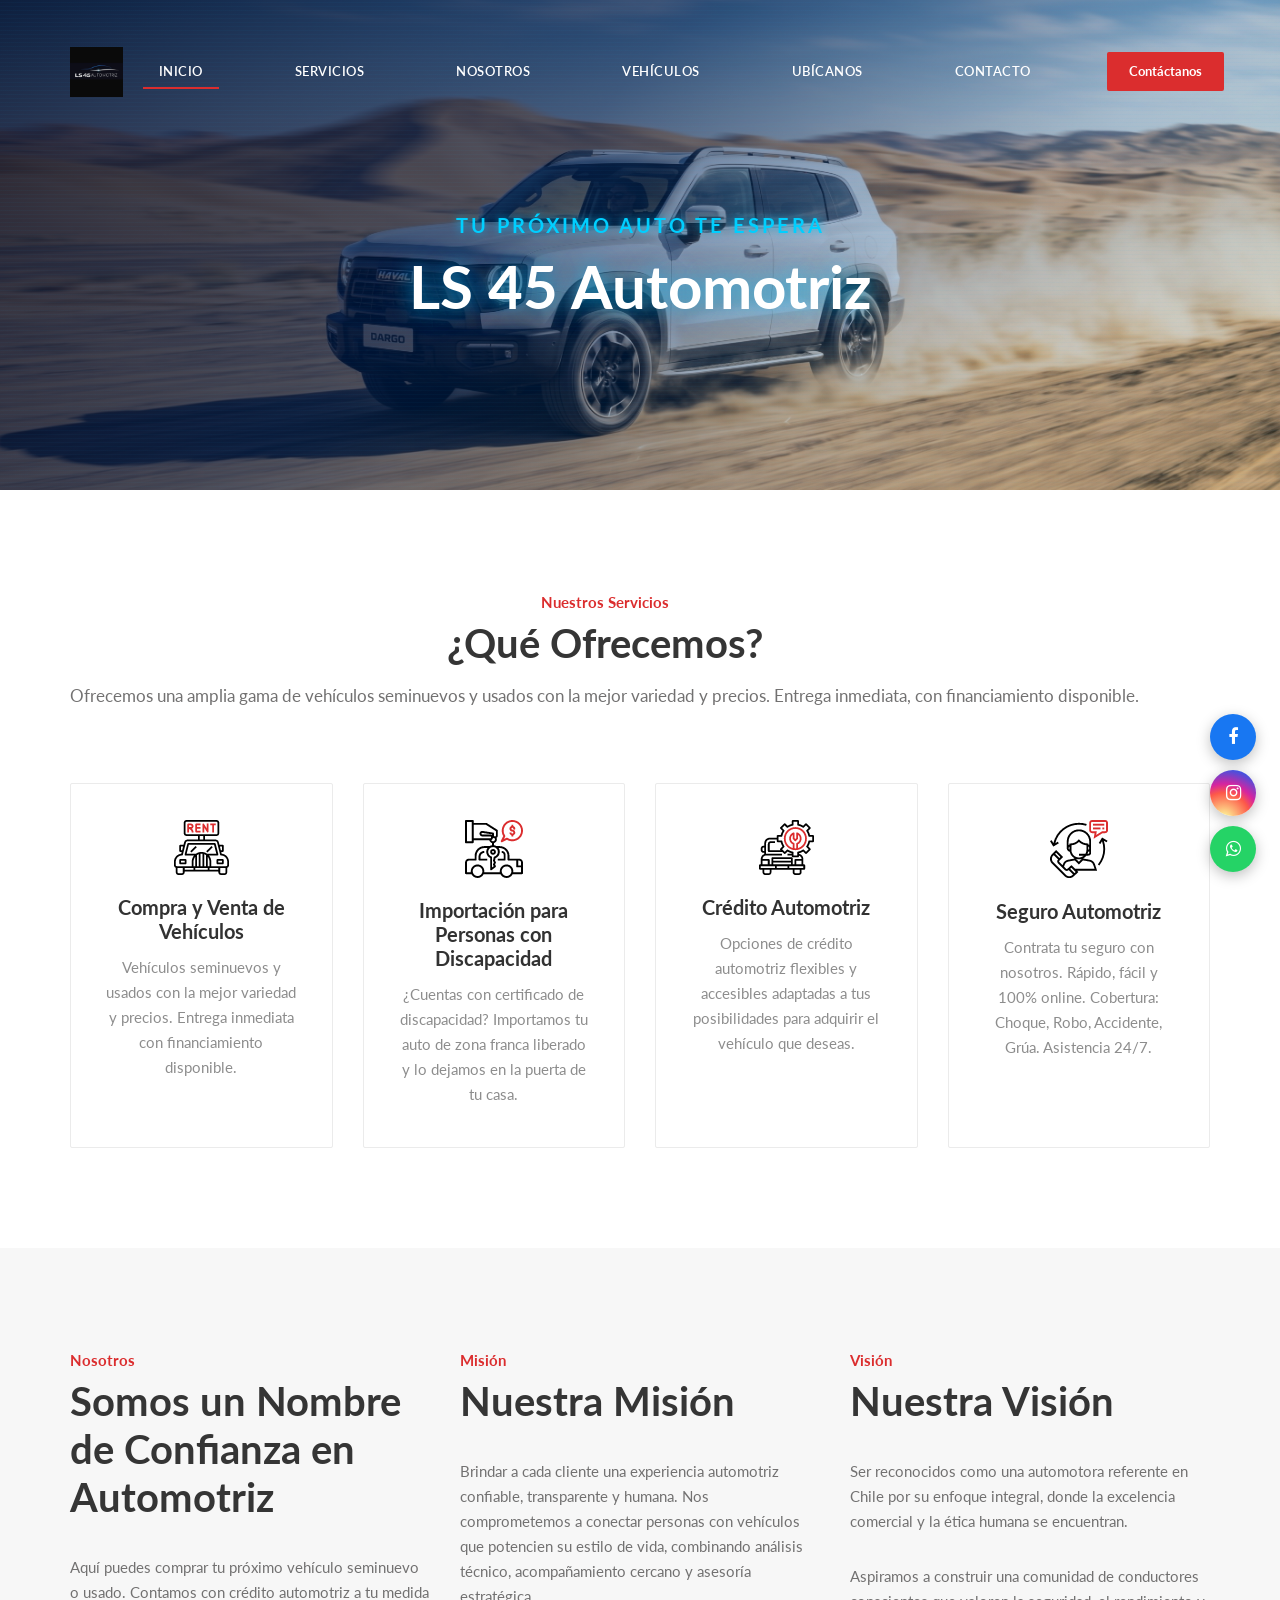
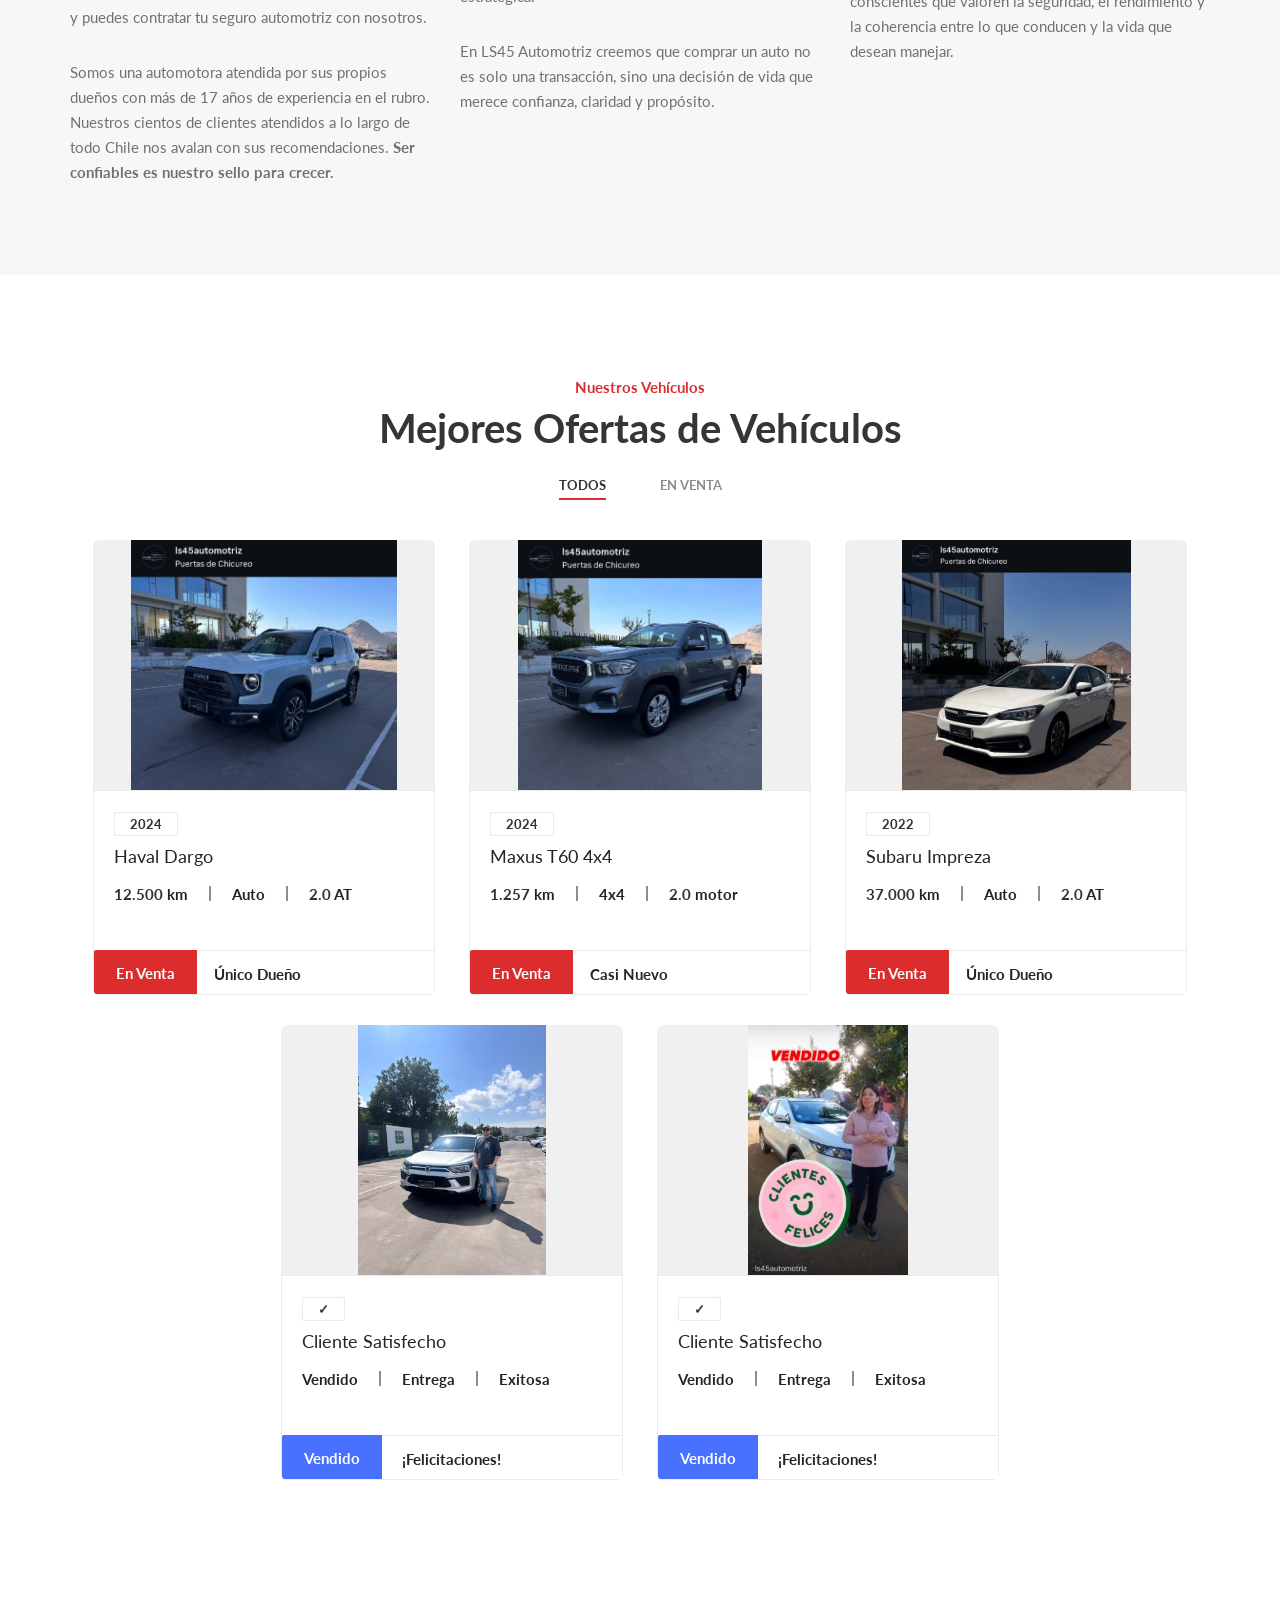
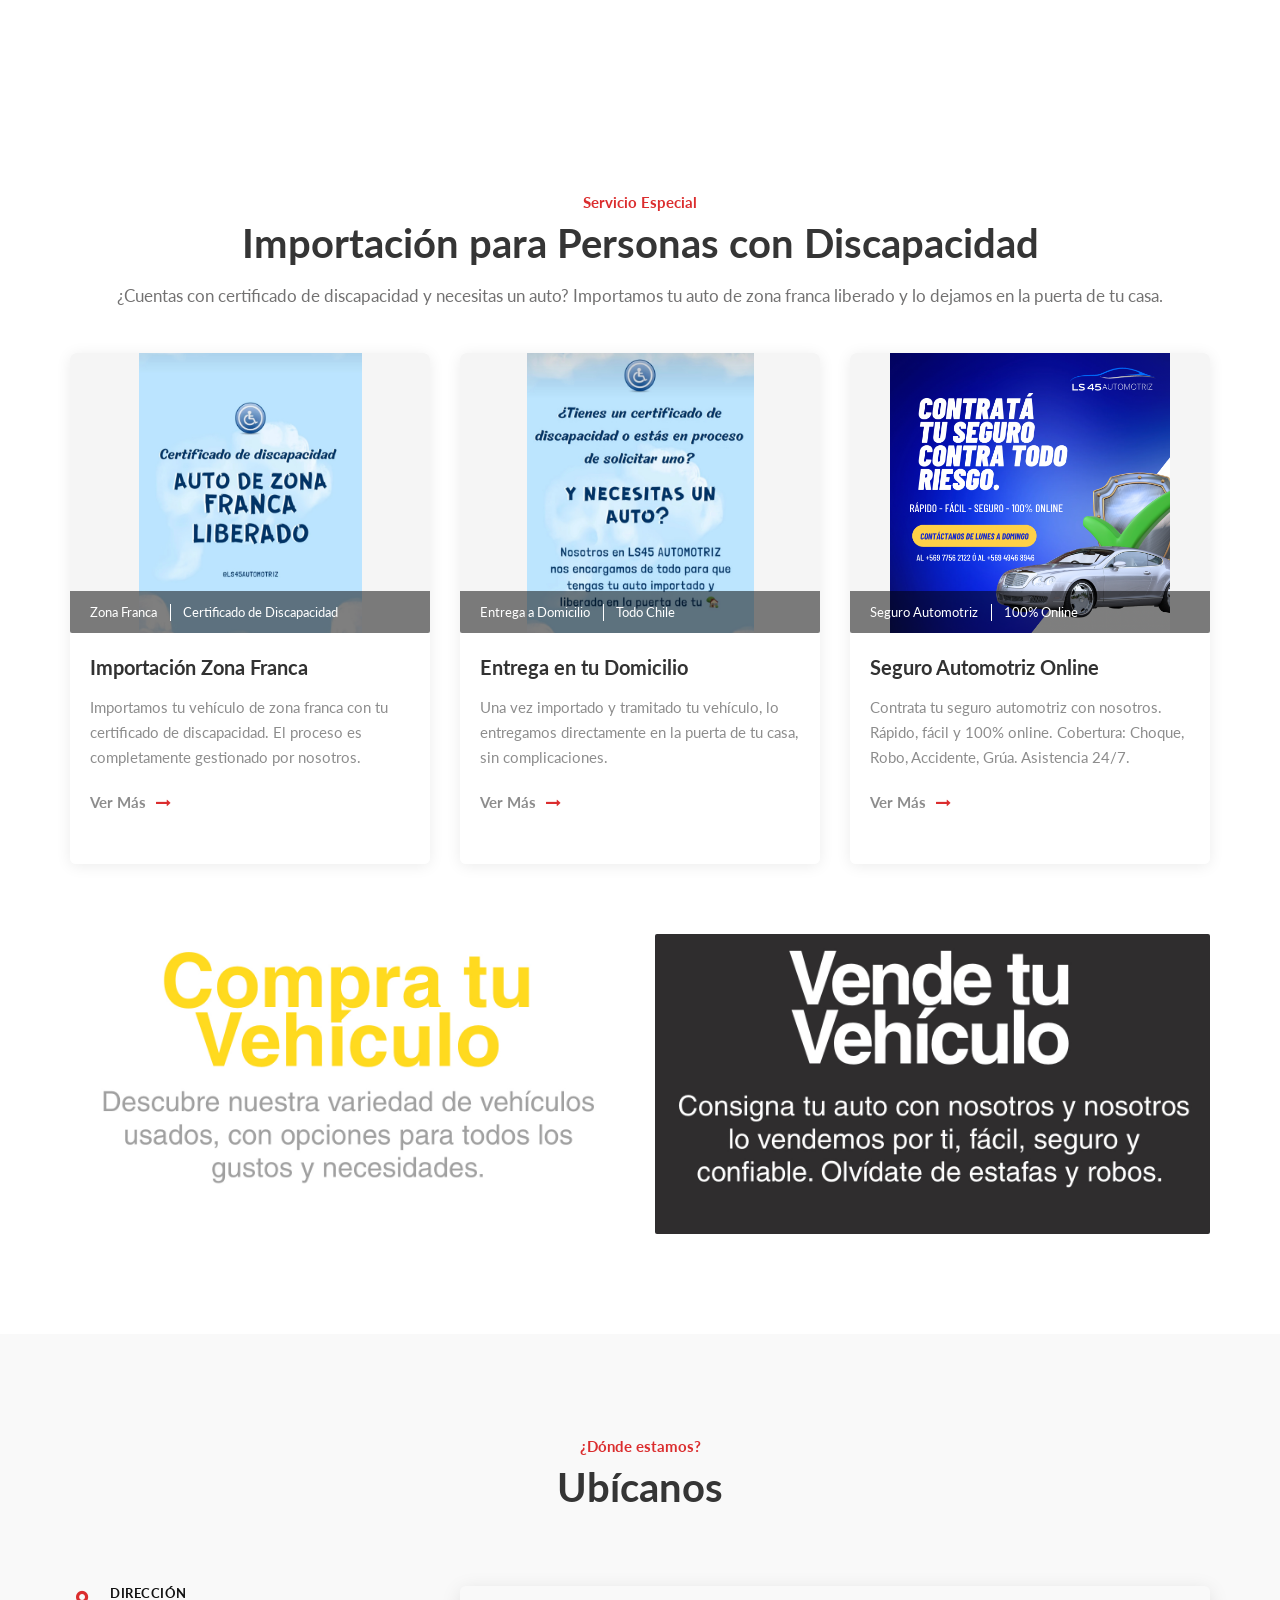
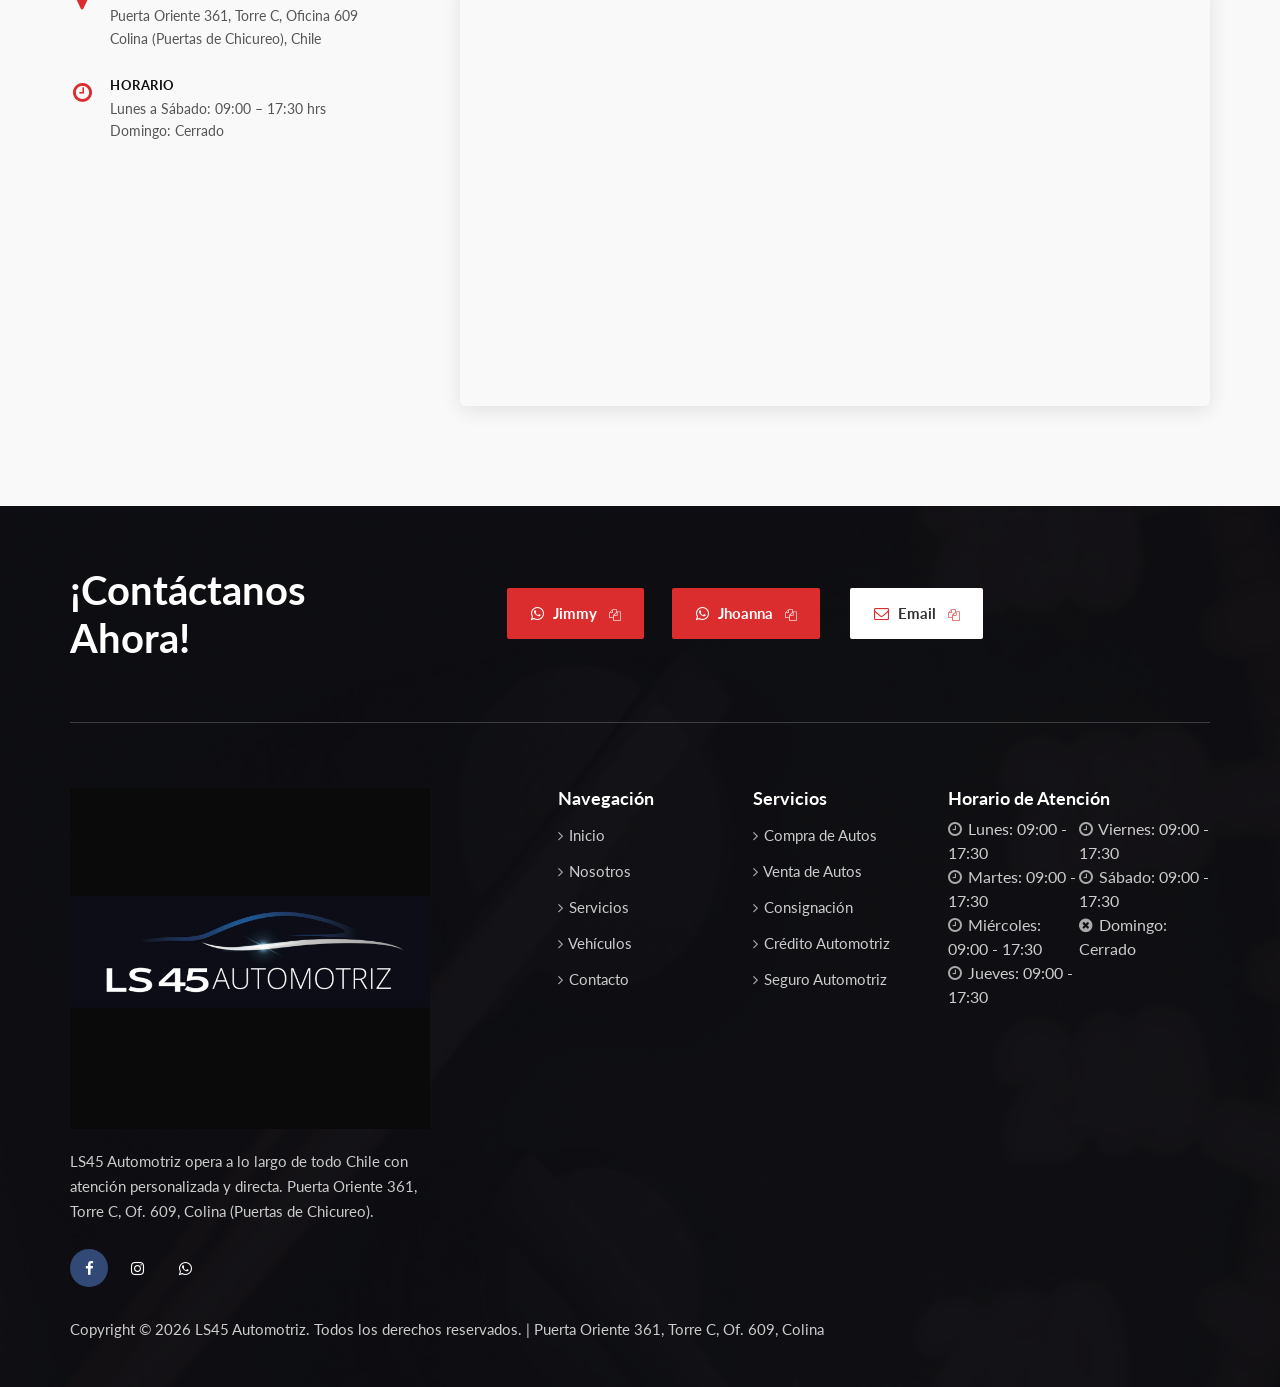
<file: index.html>
<!DOCTYPE html>
<html lang="es">

<head>
    <meta charset="UTF-8">
    <meta name="description" content="LS45 Automotriz - Compra y venta de vehículos seminuevos y usados en Chile">
    <meta name="keywords" content="automotriz, autos, vehículos, seminuevos, usados, Chile, crédito automotriz">
    <meta name="viewport" content="width=device-width, initial-scale=1.0">
    <meta http-equiv="X-UA-Compatible" content="ie=edge">
    <title>LS45 Automotriz</title>

    <!-- Google Font -->
    <link href="https://fonts.googleapis.com/css2?family=Lato:wght@300;400;700;900&display=swap" rel="stylesheet">

    <!-- Css Styles -->
    <link rel="stylesheet" href="css/bootstrap.min.css" type="text/css">
    <link rel="stylesheet" href="css/font-awesome.min.css" type="text/css">
    <link rel="stylesheet" href="css/elegant-icons.css" type="text/css">
    <link rel="stylesheet" href="css/nice-select.css" type="text/css">
    <link rel="stylesheet" href="css/magnific-popup.css" type="text/css">
    <link rel="stylesheet" href="css/jquery-ui.min.css" type="text/css">
    <link rel="stylesheet" href="css/owl.carousel.min.css" type="text/css">
    <link rel="stylesheet" href="css/slicknav.min.css" type="text/css">
    <link rel="stylesheet" href="css/style.css" type="text/css">
    <link rel="stylesheet" href="css/ls45-custom.css" type="text/css">

</head>

<body>
    <!-- Page Preloder -->
    <div id="preloder">
        <div class="loader"></div>
    </div>

    <!-- Offcanvas Menu Begin -->
    <div class="offcanvas-menu-overlay"></div>
    <div class="offcanvas-menu-wrapper">
        <div class="offcanvas__widget">
            <a href="https://wa.me/56977562122"><i class="fa fa-whatsapp"></i></a>
            <a href="mailto:ls45automotriz@gmail.com"><i class="fa fa-envelope-o"></i></a>
        </div>
        <div class="offcanvas__logo">
            <a href="./index.html"><img src="img/logo-empresa.png" alt="LS45 Automotriz"></a>
        </div>
        <div id="mobile-menu-wrap"></div>
        <ul class="offcanvas__widget__add">
            <li><i class="fa fa-clock-o"></i> Lunes a Sábado: 09:00 - 17:30 hrs</li>
            <li><i class="fa fa-envelope-o"></i> ls45automotriz@gmail.com</li>
        </ul>
        <div class="offcanvas__phone__num">
            <i class="fa fa-phone"></i>
            <span>+56 9 7756 2122</span>
        </div>
        <div class="offcanvas__social">
            <a href="https://www.facebook.com/LS45Automotriz" target="_blank"><i class="fa fa-facebook"></i></a>
            <a href="https://www.instagram.com/ls45automotriz" target="_blank"><i class="fa fa-instagram"></i></a>
            <a href="https://wa.me/56977562122" target="_blank"><i class="fa fa-whatsapp"></i></a>
        </div>
    </div>
    <!-- Offcanvas Menu End -->

    <!-- Header Section Begin -->
    <header class="header" id="main-header">
        <div class="container">
            <div class="row">
                <div class="col-lg-2">
                    <div class="header__logo">
                        <a href="./index.html"><img src="img/logo-empresa.png" alt="LS45 Automotriz"></a>
                    </div>
                </div>
                <div class="col-lg-10">
                    <div class="header__nav">
                        <nav class="header__menu">
                            <ul>
                                <li class="active"><a href="#inicio">Inicio</a></li>
                                <li><a href="#servicios">Servicios</a></li>
                                <li><a href="#nosotros">Nosotros</a></li>
                                <li><a href="#vehiculos">Vehículos</a></li>
                                <li><a href="#ubicanos">Ubícanos</a></li>
                                <li><a href="#contacto">Contacto</a></li>
                            </ul>
                        </nav>
                        <div class="header__nav__widget">
                            <a href="https://wa.me/56977562122" target="_blank" class="primary-btn">Contáctanos</a>
                        </div>
                    </div>
                </div>
            </div>
            <div class="canvas__open">
                <span class="fa fa-bars"></span>
            </div>
        </div>
    </header>
    <!-- Header Section End -->

    <!-- Hero Section Begin -->
    <section id="inicio" class="hero spad set-bg" data-setbg="img/hero-bg.png">
        <div class="container">
            <div class="row justify-content-center">
                <div class="col-lg-8 text-center">
                    <div class="hero__text">
                        <div class="hero__text__title">
                            <span>TU PRÓXIMO AUTO TE ESPERA</span>
                            <h2>LS 45 Automotriz</h2>
                        </div>
                    </div>
                </div>
            </div>
        </div>
    </section>
    <!-- Hero Section End -->

    <!-- Services Section Begin -->
    <section id="servicios" class="services spad">
        <div class="container">
            <div class="row">
                <div class="col-lg-12">
                    <div class="section-title">
                        <span>Nuestros Servicios</span>
                        <h2>¿Qué Ofrecemos?</h2>
                        <p>Ofrecemos una amplia gama de vehículos seminuevos y usados con la mejor variedad y precios.
                            Entrega inmediata, con financiamiento disponible.</p>
                    </div>
                </div>
            </div>
            <div class="row">
                <div class="col-lg-3 col-md-6 col-sm-6">
                    <div class="services__item">
                        <img src="img/services/services-1.png" alt="Compra y Venta">
                        <h5>Compra y Venta de Vehículos</h5>
                        <p>Vehículos seminuevos y usados con la mejor variedad y precios. Entrega inmediata con
                            financiamiento disponible.</p>
                    </div>
                </div>
                <div class="col-lg-3 col-md-6 col-sm-6">
                    <div class="services__item">
                        <img src="img/services/services-2.png" alt="Importación Zona Franca">
                        <h5>Importación para Personas con Discapacidad</h5>
                        <p>¿Cuentas con certificado de discapacidad? Importamos tu auto de zona franca liberado y lo
                            dejamos en la puerta de tu casa.</p>
                    </div>
                </div>
                <div class="col-lg-3 col-md-6 col-sm-6">
                    <div class="services__item">
                        <img src="img/services/services-3.png" alt="Crédito Automotriz">
                        <h5>Crédito Automotriz</h5>
                        <p>Opciones de crédito automotriz flexibles y accesibles adaptadas a tus posibilidades para
                            adquirir el vehículo que deseas.</p>
                    </div>
                </div>
                <div class="col-lg-3 col-md-6 col-sm-6">
                    <div class="services__item">
                        <img src="img/services/services-4.png" alt="Seguro Automotriz">
                        <h5>Seguro Automotriz</h5>
                        <p>Contrata tu seguro con nosotros. Rápido, fácil y 100% online. Cobertura: Choque, Robo,
                            Accidente, Grúa. Asistencia 24/7.</p>
                    </div>
                </div>
            </div>
        </div>
    </section>
    <!-- Services Section End -->

    <!-- Feature Section Begin (Nosotros) -->
    <section id="nosotros" class="feature spad">
        <div class="container">
            <div class="row">
                <div class="col-lg-4">
                    <div class="feature__text">
                        <div class="section-title">
                            <span>Nosotros</span>
                            <h2>Somos un Nombre de Confianza en Automotriz</h2>
                        </div>
                        <div class="feature__text__desc">
                            <p>Aquí puedes comprar tu próximo vehículo seminuevo o usado. Contamos con crédito
                                automotriz a tu medida y puedes contratar tu seguro automotriz con nosotros.</p>
                            <p>Somos una automotora atendida por sus propios dueños con más de 17 años de experiencia en
                                el rubro. Nuestros cientos de clientes atendidos a lo largo de todo Chile nos avalan con
                                sus recomendaciones. <strong>Ser confiables es nuestro sello para crecer.</strong></p>
                        </div>
                    </div>
                </div>
                <div class="col-lg-4">
                    <div class="feature__text">
                        <div class="section-title">
                            <span>Misión</span>
                            <h2>Nuestra Misión</h2>
                        </div>
                        <div class="feature__text__desc">
                            <p>Brindar a cada cliente una experiencia automotriz confiable, transparente y humana. Nos
                                comprometemos a conectar personas con vehículos que potencien su estilo de vida,
                                combinando análisis técnico, acompañamiento cercano y asesoría estratégica.</p>
                            <p>En LS45 Automotriz creemos que comprar un auto no es solo una transacción, sino una
                                decisión de vida que merece confianza, claridad y propósito.</p>
                        </div>
                    </div>
                </div>
                <div class="col-lg-4">
                    <div class="feature__text">
                        <div class="section-title">
                            <span>Visión</span>
                            <h2>Nuestra Visión</h2>
                        </div>
                        <div class="feature__text__desc">
                            <p>Ser reconocidos como una automotora referente en Chile por su enfoque integral, donde la
                                excelencia comercial y la ética humana se encuentran.</p>
                            <p>Aspiramos a construir una comunidad de conductores conscientes que valoren la seguridad,
                                el rendimiento y la coherencia entre lo que conducen y la vida que desean manejar.</p>
                        </div>
                    </div>
                </div>
            </div>
        </div>
    </section>
    <!-- Feature Section End -->

    <!-- Car Section Begin -->
    <section id="vehiculos" class="car spad">
        <div class="container">
            <div class="row">
                <div class="col-lg-12">
                    <div class="section-title">
                        <span>Nuestros Vehículos</span>
                        <h2>Mejores Ofertas de Vehículos</h2>
                    </div>
                    <ul class="filter__controls">
                        <li class="active" data-filter="*">Todos</li>
                        <li data-filter=".sale">En Venta</li>
                    </ul>
                </div>
            </div>
            <div class="car-filter">
                <!-- Haval Dargo -->
                <div class="card-venta mix sale">
                    <a href="img/haval.png" class="car-lightbox car__item" data-mfp-src="img/haval.png" title="Haval Dargo &mdash; 2024 | 12.500 km | 2.0 AT">
                        <div class="car__item__pic">
                            <img src="img/haval.png" alt="Haval Dargo">
                            <div class="car__item__pic__overlay"><i class="fa fa-search-plus"></i></div>
                        </div>
                        <div class="car__item__text">
                            <div class="car__item__text__inner">
                                <div class="label-date">2024</div>
                                <h5>Haval Dargo</h5>
                                <ul>
                                    <li><span>12.500</span> km</li>
                                    <li>Auto</li>
                                    <li><span>2.0</span> AT</li>
                                </ul>
                            </div>
                            <div class="car__item__price">
                                <span class="car-option sale">En Venta</span>
                                <h6>Único Dueño</h6>
                            </div>
                        </div>
                    </a>
                </div>
                <!-- Maxus T60 -->
                <div class="card-venta mix sale">
                    <a href="img/maxus.png" class="car-lightbox car__item" data-mfp-src="img/maxus.png" title="Maxus T60 4x4 &mdash; 2024 | 1.257 km | 2.0">
                        <div class="car__item__pic">
                            <img src="img/maxus.png" alt="Maxus T60">
                            <div class="car__item__pic__overlay"><i class="fa fa-search-plus"></i></div>
                        </div>
                        <div class="car__item__text">
                            <div class="car__item__text__inner">
                                <div class="label-date">2024</div>
                                <h5>Maxus T60 4x4</h5>
                                <ul>
                                    <li><span>1.257</span> km</li>
                                    <li>4x4</li>
                                    <li><span>2.0</span> motor</li>
                                </ul>
                            </div>
                            <div class="car__item__price">
                                <span class="car-option sale">En Venta</span>
                                <h6>Casi Nuevo</h6>
                            </div>
                        </div>
                    </a>
                </div>
                <!-- Subaru Impreza -->
                <div class="card-venta mix sale">
                    <a href="img/subaru.png" class="car-lightbox car__item" data-mfp-src="img/subaru.png" title="Subaru Impreza &mdash; 2022 | 37.000 km | 2.0 AT">
                        <div class="car__item__pic">
                            <img src="img/subaru.png" alt="Subaru Impreza">
                            <div class="car__item__pic__overlay"><i class="fa fa-search-plus"></i></div>
                        </div>
                        <div class="car__item__text">
                            <div class="car__item__text__inner">
                                <div class="label-date">2022</div>
                                <h5>Subaru Impreza</h5>
                                <ul>
                                    <li><span>37.000</span> km</li>
                                    <li>Auto</li>
                                    <li><span>2.0</span> AT</li>
                                </ul>
                            </div>
                            <div class="car__item__price">
                                <span class="car-option sale">En Venta</span>
                                <h6>Único Dueño</h6>
                            </div>
                        </div>
                    </a>
                </div>
                <!-- Cliente 1 -->
                <div class="card-vendido mix">
                    <a href="img/cliente-1.png" class="car-lightbox car__item" data-mfp-src="img/cliente-1.png" title="Cliente Satisfecho &mdash; Entrega Exitosa">
                        <div class="car__item__pic">
                            <img src="img/cliente-1.png" alt="Cliente satisfecho">
                            <div class="car__item__pic__overlay"><i class="fa fa-search-plus"></i></div>
                        </div>
                        <div class="car__item__text">
                            <div class="car__item__text__inner">
                                <div class="label-date">✓</div>
                                <h5>Cliente Satisfecho</h5>
                                <ul>
                                    <li>Vendido</li>
                                    <li>Entrega</li>
                                    <li>Exitosa</li>
                                </ul>
                            </div>
                            <div class="car__item__price">
                                <span class="car-option">Vendido</span>
                                <h6>¡Felicitaciones!</h6>
                            </div>
                        </div>
                    </a>
                </div>
                <!-- Cliente 2 -->
                <div class="card-vendido mix">
                    <a href="img/cliente-2.png" class="car-lightbox car__item" data-mfp-src="img/cliente-2.png" title="Cliente Satisfecho &mdash; Entrega Exitosa">
                        <div class="car__item__pic">
                            <img src="img/cliente-2.png" alt="Cliente satisfecho">
                            <div class="car__item__pic__overlay"><i class="fa fa-search-plus"></i></div>
                        </div>
                        <div class="car__item__text">
                            <div class="car__item__text__inner">
                                <div class="label-date">✓</div>
                                <h5>Cliente Satisfecho</h5>
                                <ul>
                                    <li>Vendido</li>
                                    <li>Entrega</li>
                                    <li>Exitosa</li>
                                </ul>
                            </div>
                            <div class="car__item__price">
                                <span class="car-option">Vendido</span>
                                <h6>¡Felicitaciones!</h6>
                            </div>
                        </div>
                    </a>
                </div>
            </div>
        </div>
    </section>
    <!-- Car Section End -->

    <!-- Chooseus Section Begin -->
    <!-- Por qué elegirnos - Eliminado por decisión del cliente -->
    <!-- Chooseus Section End -->

    <!-- Importación Zona Franca Section Begin -->
    <section id="importacion" class="latest spad">
        <div class="container">
            <div class="row">
                <div class="col-lg-12">
                    <div class="section-title">
                        <span>Servicio Especial</span>
                        <h2>Importación para Personas con Discapacidad</h2>
                        <p>¿Cuentas con certificado de discapacidad y necesitas un auto? Importamos tu auto de zona
                            franca liberado y lo dejamos en la puerta de tu casa.</p>
                    </div>
                </div>
            </div>
            <div class="row">
                <div class="col-lg-4 col-md-6">
                    <div class="latest__blog__item">
                        <div class="latest__blog__item__pic set-bg" data-setbg="img/zona-franca-1.png">
                            <ul>
                                <li>Zona Franca</li>
                                <li>Certificado de Discapacidad</li>
                            </ul>
                        </div>
                        <div class="latest__blog__item__text">
                            <h5>Importación Zona Franca</h5>
                            <p>Importamos tu vehículo de zona franca con tu certificado de discapacidad. El proceso es
                                completamente gestionado por nosotros.</p>
                            <a href="#contacto">Ver Más <i class="fa fa-long-arrow-right"></i></a>
                        </div>
                    </div>
                </div>
                <div class="col-lg-4 col-md-6">
                    <div class="latest__blog__item">
                        <div class="latest__blog__item__pic set-bg" data-setbg="img/zona-franca-2.png">
                            <ul>
                                <li>Entrega a Domicilio</li>
                                <li>Todo Chile</li>
                            </ul>
                        </div>
                        <div class="latest__blog__item__text">
                            <h5>Entrega en tu Domicilio</h5>
                            <p>Una vez importado y tramitado tu vehículo, lo entregamos directamente en la puerta de tu
                                casa, sin complicaciones.</p>
                            <a href="#contacto">Ver Más <i class="fa fa-long-arrow-right"></i></a>
                        </div>
                    </div>
                </div>
                <div class="col-lg-4 col-md-6">
                    <div class="latest__blog__item">
                        <div class="latest__blog__item__pic set-bg" data-setbg="img/contrata-tu-seguro.png">
                            <ul>
                                <li>Seguro Automotriz</li>
                                <li>100% Online</li>
                            </ul>
                        </div>
                        <div class="latest__blog__item__text">
                            <h5>Seguro Automotriz Online</h5>
                            <p>Contrata tu seguro automotriz con nosotros. Rápido, fácil y 100% online. Cobertura:
                                Choque, Robo, Accidente, Grúa. Asistencia 24/7.</p>
                            <a href="#contacto">Ver Más <i class="fa fa-long-arrow-right"></i></a>
                        </div>
                    </div>
                </div>
            </div>
        </div>
    </section>
    <!-- Importación Zona Franca Section End -->

    <!-- CTA Begin -->
    <div class="cta">
        <div class="container">
            <div class="row">
                <div class="col-lg-6 col-md-6">
                    <a href="https://wa.me/56977562122" target="_blank" class="cta__item cta__item--clickable set-bg" data-setbg="img/cta/compra-tu-vehiculo.png" title="Comprar un Auto"></a>
                </div>
                <div class="col-lg-6 col-md-6">
                    <a href="#contacto" class="cta__item cta__item--clickable set-bg" data-setbg="img/cta/vende-tu-vehiculo.png" title="Vender tu Auto"></a>
                </div>
            </div>
        </div>
    </div>
    <!-- CTA End -->

    <!-- Ubícanos Section Begin -->
    <section id="ubicanos" class="ubicanos spad">
        <div class="container">
            <div class="row">
                <div class="col-lg-12">
                    <div class="section-title">
                        <span>¿Dónde estamos?</span>
                        <h2>Ubícanos</h2>
                    </div>
                </div>
            </div>
            <div class="row align-items-start">
                <div class="col-lg-4 col-md-5">
                    <div class="ubicanos__info">
                        <div class="ubicanos__info__item">
                            <i class="fa fa-map-marker"></i>
                            <div>
                                <h6>Dirección</h6>
                                <p>Puerta Oriente 361, Torre C, Oficina 609<br>Colina (Puertas de Chicureo), Chile</p>
                            </div>
                        </div>
                        <div class="ubicanos__info__item">
                            <i class="fa fa-clock-o"></i>
                            <div>
                                <h6>Horario</h6>
                                <p>Lunes a Sábado: 09:00 – 17:30 hrs<br>Domingo: Cerrado</p>
                            </div>
                        </div>
                    </div>
                </div>
                <div class="col-lg-8 col-md-7">
                    <div class="ubicanos__map">
                        <iframe
                            src="https://www.google.com/maps/embed?pb=!1m18!1m12!1m3!1d3328.0!2d-70.6!3d-33.1!2m3!1f0!2f0!3f0!3m2!1i1024!2i768!4f13.1!3m3!1m2!1s0x0%3A0x0!2sPuerta+Oriente+361+Torre+C+Oficina+609+Colina+Chile!5e0!3m2!1ses!2scl!4v1"
                            width="100%"
                            height="420"
                            style="border:0;"
                            allowfullscreen=""
                            loading="lazy">
                        </iframe>
                    </div>
                </div>
            </div>
        </div>
    </section>
    <!-- Ubícanos Section End -->

    <!-- Footer Section Begin -->
    <footer id="contacto" class="footer set-bg" data-setbg="img/footer-bg.png"
        style="background-image: url('img/footer-bg.png'); background-size: cover; background-position: center;">
        <div class="container">
            <div class="footer__contact">
                <div class="row align-items-center">
                    <div class="col-lg-4 col-md-4">
                        <div class="footer__contact__title">
                            <h2>¡Contáctanos Ahora!</h2>
                        </div>
                    </div>
                    <div class="col-lg-4 col-md-4 text-center">
                        <div class="footer__contact__option contact-phones">
                            <button class="option__item copy-btn" data-copy="+56 9 7756 2122" title="Click para copiar">
                                <i class="fa fa-whatsapp"></i> Jimmy
                                <span class="copy-icon"><i class="fa fa-copy"></i></span>
                            </button>
                            <button class="option__item copy-btn" data-copy="+56 9 4946 8946" title="Click para copiar">
                                <i class="fa fa-whatsapp"></i> Jhoanna
                                <span class="copy-icon"><i class="fa fa-copy"></i></span>
                            </button>
                        </div>
                    </div>
                    <div class="col-lg-4 col-md-4 text-right">
                        <div class="footer__contact__option contact-email">
                            <button class="option__item email copy-btn" data-copy="ls45automotriz@gmail.com" title="Click para copiar">
                                <i class="fa fa-envelope-o"></i> Email
                                <span class="copy-icon"><i class="fa fa-copy"></i></span>
                            </button>
                        </div>
                    </div>
                </div>
            </div>
            <div class="row">
                <div class="col-lg-4 col-md-4">
                    <div class="footer__about">
                        <div class="footer__logo">
                            <a href="#"><img src="img/logo-empresa.png" alt="LS45 Automotriz"></a>
                        </div>
                        <p>LS45 Automotriz opera a lo largo de todo Chile con atención personalizada y directa. Puerta
                            Oriente 361, Torre C, Of. 609, Colina (Puertas de Chicureo).</p>
                        <div class="footer__social">
                            <a href="https://www.facebook.com/LS45Automotriz" target="_blank" class="facebook"><i
                                    class="fa fa-facebook"></i></a>
                            <a href="https://www.instagram.com/ls45automotriz" target="_blank"><i
                                    class="fa fa-instagram"></i></a>
                            <a href="https://wa.me/56977562122" target="_blank"><i class="fa fa-whatsapp"></i></a>
                        </div>
                    </div>
                </div>
                <div class="col-lg-2 offset-lg-1 col-md-3">
                    <div class="footer__widget">
                        <h5>Navegación</h5>
                        <ul>
                            <li><a href="#inicio"><i class="fa fa-angle-right"></i> Inicio</a></li>
                            <li><a href="#nosotros"><i class="fa fa-angle-right"></i> Nosotros</a></li>
                            <li><a href="#servicios"><i class="fa fa-angle-right"></i> Servicios</a></li>
                            <li><a href="#vehiculos"><i class="fa fa-angle-right"></i> Vehículos</a></li>
                            <li><a href="#contacto"><i class="fa fa-angle-right"></i> Contacto</a></li>
                        </ul>
                    </div>
                </div>
                <div class="col-lg-2 col-md-3">
                    <div class="footer__widget">
                        <h5>Servicios</h5>
                        <ul>
                            <li><a href="#servicios"><i class="fa fa-angle-right"></i> Compra de Autos</a></li>
                            <li><a href="#servicios"><i class="fa fa-angle-right"></i> Venta de Autos</a></li>
                            <li><a href="#servicios"><i class="fa fa-angle-right"></i> Consignación</a></li>
                            <li><a href="#servicios"><i class="fa fa-angle-right"></i> Crédito Automotriz</a></li>
                            <li><a href="#servicios"><i class="fa fa-angle-right"></i> Seguro Automotriz</a></li>
                        </ul>
                    </div>
                </div>
                <div class="col-lg-3 col-md-6">
                    <div class="footer__brand">
                        <h5>Horario de Atención</h5>
                        <ul>
                            <li><i class="fa fa-clock-o"></i> Lunes: 09:00 - 17:30</li>
                            <li><i class="fa fa-clock-o"></i> Martes: 09:00 - 17:30</li>
                            <li><i class="fa fa-clock-o"></i> Miércoles: 09:00 - 17:30</li>
                            <li><i class="fa fa-clock-o"></i> Jueves: 09:00 - 17:30</li>
                        </ul>
                        <ul>
                            <li><i class="fa fa-clock-o"></i> Viernes: 09:00 - 17:30</li>
                            <li><i class="fa fa-clock-o"></i> Sábado: 09:00 - 17:30</li>
                            <li><i class="fa fa-times-circle"></i> Domingo: Cerrado</li>
                        </ul>
                        <br>

                    </div>
                </div>
            </div>
            <div class="footer__copyright__text">
                <p>Copyright &copy; 2026 LS45 Automotriz. Todos los derechos reservados. | Puerta Oriente 361, Torre C,
                    Of. 609, Colina</p>
            </div>
        </div>
    </footer>
    <!-- Footer Section End -->

    <!-- Floating Social Buttons Begin -->
    <div class="float-social">
        <a href="https://www.facebook.com/LS45Automotriz" target="_blank" class="float-social__btn float-social__facebook" title="Facebook">
            <i class="fa fa-facebook"></i>
        </a>
        <a href="https://www.instagram.com/ls45automotriz" target="_blank" class="float-social__btn float-social__instagram" title="Instagram">
            <i class="fa fa-instagram"></i>
        </a>
        <a href="https://wa.me/56977562122" target="_blank" class="float-social__btn float-social__whatsapp" title="WhatsApp">
            <i class="fa fa-whatsapp"></i>
        </a>
    </div>
    <!-- Floating Social Buttons End -->

    <!-- Search Begin -->
    <div class="search-model">
        <div class="h-100 d-flex align-items-center justify-content-center">
            <div class="search-close-switch">+</div>
            <form class="search-model-form">
                <input type="text" id="search-input" placeholder="Buscar aquí.....">
            </form>
        </div>
    </div>
    <!-- Search End -->

    <!-- Js Plugins -->
    <script src="js/jquery-3.3.1.min.js"></script>
    <script src="js/bootstrap.min.js"></script>
    <script src="js/jquery.nice-select.min.js"></script>
    <script src="js/jquery-ui.min.js"></script>
    <script src="js/jquery.magnific-popup.min.js"></script>
    <script src="js/mixitup.min.js"></script>
    <script src="js/jquery.slicknav.js"></script>
    <script src="js/owl.carousel.min.js"></script>
    <script src="js/main.js"></script>
</body>

</html>
</file>
<file: css/elegant-icons.css>
@font-face {
	font-family: 'ElegantIcons';
	src:url('../fonts/ElegantIcons.eot');
	src:url('../fonts/ElegantIcons.eot?#iefix') format('embedded-opentype'),
		url('../fonts/ElegantIcons.woff') format('woff'),
		url('../fonts/ElegantIcons.ttf') format('truetype'),
		url('../fonts/ElegantIcons.svg#ElegantIcons') format('svg');
	font-weight: normal;
	font-style: normal;
}

/* Use the following CSS code if you want to use data attributes for inserting your icons */
[data-icon]:before {
	font-family: 'ElegantIcons';
	content: attr(data-icon);
	speak: none;
	font-weight: normal;
	font-variant: normal;
	text-transform: none;
	line-height: 1;
	-webkit-font-smoothing: antialiased;
	-moz-osx-font-smoothing: grayscale;
}

/* Use the following CSS code if you want to have a class per icon */
/*
Instead of a list of all class selectors,
you can use the generic selector below, but it's slower:
[class*="your-class-prefix"] {
*/
.arrow_up, .arrow_down, .arrow_left, .arrow_right, .arrow_left-up, .arrow_right-up, .arrow_right-down, .arrow_left-down, .arrow-up-down, .arrow_up-down_alt, .arrow_left-right_alt, .arrow_left-right, .arrow_expand_alt2, .arrow_expand_alt, .arrow_condense, .arrow_expand, .arrow_move, .arrow_carrot-up, .arrow_carrot-down, .arrow_carrot-left, .arrow_carrot-right, .arrow_carrot-2up, .arrow_carrot-2down, .arrow_carrot-2left, .arrow_carrot-2right, .arrow_carrot-up_alt2, .arrow_carrot-down_alt2, .arrow_carrot-left_alt2, .arrow_carrot-right_alt2, .arrow_carrot-2up_alt2, .arrow_carrot-2down_alt2, .arrow_carrot-2left_alt2, .arrow_carrot-2right_alt2, .arrow_triangle-up, .arrow_triangle-down, .arrow_triangle-left, .arrow_triangle-right, .arrow_triangle-up_alt2, .arrow_triangle-down_alt2, .arrow_triangle-left_alt2, .arrow_triangle-right_alt2, .arrow_back, .icon_minus-06, .icon_plus, .icon_close, .icon_check, .icon_minus_alt2, .icon_plus_alt2, .icon_close_alt2, .icon_check_alt2, .icon_zoom-out_alt, .icon_zoom-in_alt, .icon_search, .icon_box-empty, .icon_box-selected, .icon_minus-box, .icon_plus-box, .icon_box-checked, .icon_circle-empty, .icon_circle-slelected, .icon_stop_alt2, .icon_stop, .icon_pause_alt2, .icon_pause, .icon_menu, .icon_menu-square_alt2, .icon_menu-circle_alt2, .icon_ul, .icon_ol, .icon_adjust-horiz, .icon_adjust-vert, .icon_document_alt, .icon_documents_alt, .icon_pencil, .icon_pencil-edit_alt, .icon_pencil-edit, .icon_folder-alt, .icon_folder-open_alt, .icon_folder-add_alt, .icon_info_alt, .icon_error-oct_alt, .icon_error-circle_alt, .icon_error-triangle_alt, .icon_question_alt2, .icon_question, .icon_comment_alt, .icon_chat_alt, .icon_vol-mute_alt, .icon_volume-low_alt, .icon_volume-high_alt, .icon_quotations, .icon_quotations_alt2, .icon_clock_alt, .icon_lock_alt, .icon_lock-open_alt, .icon_key_alt, .icon_cloud_alt, .icon_cloud-upload_alt, .icon_cloud-download_alt, .icon_image, .icon_images, .icon_lightbulb_alt, .icon_gift_alt, .icon_house_alt, .icon_genius, .icon_mobile, .icon_tablet, .icon_laptop, .icon_desktop, .icon_camera_alt, .icon_mail_alt, .icon_cone_alt, .icon_ribbon_alt, .icon_bag_alt, .icon_creditcard, .icon_cart_alt, .icon_paperclip, .icon_tag_alt, .icon_tags_alt, .icon_trash_alt, .icon_cursor_alt, .icon_mic_alt, .icon_compass_alt, .icon_pin_alt, .icon_pushpin_alt, .icon_map_alt, .icon_drawer_alt, .icon_toolbox_alt, .icon_book_alt, .icon_calendar, .icon_film, .icon_table, .icon_contacts_alt, .icon_headphones, .icon_lifesaver, .icon_piechart, .icon_refresh, .icon_link_alt, .icon_link, .icon_loading, .icon_blocked, .icon_archive_alt, .icon_heart_alt, .icon_star_alt, .icon_star-half_alt, .icon_star, .icon_star-half, .icon_tools, .icon_tool, .icon_cog, .icon_cogs, .arrow_up_alt, .arrow_down_alt, .arrow_left_alt, .arrow_right_alt, .arrow_left-up_alt, .arrow_right-up_alt, .arrow_right-down_alt, .arrow_left-down_alt, .arrow_condense_alt, .arrow_expand_alt3, .arrow_carrot_up_alt, .arrow_carrot-down_alt, .arrow_carrot-left_alt, .arrow_carrot-right_alt, .arrow_carrot-2up_alt, .arrow_carrot-2dwnn_alt, .arrow_carrot-2left_alt, .arrow_carrot-2right_alt, .arrow_triangle-up_alt, .arrow_triangle-down_alt, .arrow_triangle-left_alt, .arrow_triangle-right_alt, .icon_minus_alt, .icon_plus_alt, .icon_close_alt, .icon_check_alt, .icon_zoom-out, .icon_zoom-in, .icon_stop_alt, .icon_menu-square_alt, .icon_menu-circle_alt, .icon_document, .icon_documents, .icon_pencil_alt, .icon_folder, .icon_folder-open, .icon_folder-add, .icon_folder_upload, .icon_folder_download, .icon_info, .icon_error-circle, .icon_error-oct, .icon_error-triangle, .icon_question_alt, .icon_comment, .icon_chat, .icon_vol-mute, .icon_volume-low, .icon_volume-high, .icon_quotations_alt, .icon_clock, .icon_lock, .icon_lock-open, .icon_key, .icon_cloud, .icon_cloud-upload, .icon_cloud-download, .icon_lightbulb, .icon_gift, .icon_house, .icon_camera, .icon_mail, .icon_cone, .icon_ribbon, .icon_bag, .icon_cart, .icon_tag, .icon_tags, .icon_trash, .icon_cursor, .icon_mic, .icon_compass, .icon_pin, .icon_pushpin, .icon_map, .icon_drawer, .icon_toolbox, .icon_book, .icon_contacts, .icon_archive, .icon_heart, .icon_profile, .icon_group, .icon_grid-2x2, .icon_grid-3x3, .icon_music, .icon_pause_alt, .icon_phone, .icon_upload, .icon_download, .social_facebook, .social_twitter, .social_pinterest, .social_googleplus, .social_tumblr, .social_tumbleupon, .social_wordpress, .social_instagram, .social_dribbble, .social_vimeo, .social_linkedin, .social_rss, .social_deviantart, .social_share, .social_myspace, .social_skype, .social_youtube, .social_picassa, .social_googledrive, .social_flickr, .social_blogger, .social_spotify, .social_delicious, .social_facebook_circle, .social_twitter_circle, .social_pinterest_circle, .social_googleplus_circle, .social_tumblr_circle, .social_stumbleupon_circle, .social_wordpress_circle, .social_instagram_circle, .social_dribbble_circle, .social_vimeo_circle, .social_linkedin_circle, .social_rss_circle, .social_deviantart_circle, .social_share_circle, .social_myspace_circle, .social_skype_circle, .social_youtube_circle, .social_picassa_circle, .social_googledrive_alt2, .social_flickr_circle, .social_blogger_circle, .social_spotify_circle, .social_delicious_circle, .social_facebook_square, .social_twitter_square, .social_pinterest_square, .social_googleplus_square, .social_tumblr_square, .social_stumbleupon_square, .social_wordpress_square, .social_instagram_square, .social_dribbble_square, .social_vimeo_square, .social_linkedin_square, .social_rss_square, .social_deviantart_square, .social_share_square, .social_myspace_square, .social_skype_square, .social_youtube_square, .social_picassa_square, .social_googledrive_square, .social_flickr_square, .social_blogger_square, .social_spotify_square, .social_delicious_square, .icon_printer, .icon_calulator, .icon_building, .icon_floppy, .icon_drive, .icon_search-2, .icon_id, .icon_id-2, .icon_puzzle, .icon_like, .icon_dislike, .icon_mug, .icon_currency, .icon_wallet, .icon_pens, .icon_easel, .icon_flowchart, .icon_datareport, .icon_briefcase, .icon_shield, .icon_percent, .icon_globe, .icon_globe-2, .icon_target, .icon_hourglass, .icon_balance, .icon_rook, .icon_printer-alt, .icon_calculator_alt, .icon_building_alt, .icon_floppy_alt, .icon_drive_alt, .icon_search_alt, .icon_id_alt, .icon_id-2_alt, .icon_puzzle_alt, .icon_like_alt, .icon_dislike_alt, .icon_mug_alt, .icon_currency_alt, .icon_wallet_alt, .icon_pens_alt, .icon_easel_alt, .icon_flowchart_alt, .icon_datareport_alt, .icon_briefcase_alt, .icon_shield_alt, .icon_percent_alt, .icon_globe_alt, .icon_clipboard {
	font-family: 'ElegantIcons';
	speak: none;
	font-style: normal;
	font-weight: normal;
	font-variant: normal;
	text-transform: none;
	line-height: 1;
	-webkit-font-smoothing: antialiased;
}
.arrow_up:before {
	content: "\21";
}
.arrow_down:before {
	content: "\22";
}
.arrow_left:before {
	content: "\23";
}
.arrow_right:before {
	content: "\24";
}
.arrow_left-up:before {
	content: "\25";
}
.arrow_right-up:before {
	content: "\26";
}
.arrow_right-down:before {
	content: "\27";
}
.arrow_left-down:before {
	content: "\28";
}
.arrow-up-down:before {
	content: "\29";
}
.arrow_up-down_alt:before {
	content: "\2a";
}
.arrow_left-right_alt:before {
	content: "\2b";
}
.arrow_left-right:before {
	content: "\2c";
}
.arrow_expand_alt2:before {
	content: "\2d";
}
.arrow_expand_alt:before {
	content: "\2e";
}
.arrow_condense:before {
	content: "\2f";
}
.arrow_expand:before {
	content: "\30";
}
.arrow_move:before {
	content: "\31";
}
.arrow_carrot-up:before {
	content: "\32";
}
.arrow_carrot-down:before {
	content: "\33";
}
.arrow_carrot-left:before {
	content: "\34";
}
.arrow_carrot-right:before {
	content: "\35";
}
.arrow_carrot-2up:before {
	content: "\36";
}
.arrow_carrot-2down:before {
	content: "\37";
}
.arrow_carrot-2left:before {
	content: "\38";
}
.arrow_carrot-2right:before {
	content: "\39";
}
.arrow_carrot-up_alt2:before {
	content: "\3a";
}
.arrow_carrot-down_alt2:before {
	content: "\3b";
}
.arrow_carrot-left_alt2:before {
	content: "\3c";
}
.arrow_carrot-right_alt2:before {
	content: "\3d";
}
.arrow_carrot-2up_alt2:before {
	content: "\3e";
}
.arrow_carrot-2down_alt2:before {
	content: "\3f";
}
.arrow_carrot-2left_alt2:before {
	content: "\40";
}
.arrow_carrot-2right_alt2:before {
	content: "\41";
}
.arrow_triangle-up:before {
	content: "\42";
}
.arrow_triangle-down:before {
	content: "\43";
}
.arrow_triangle-left:before {
	content: "\44";
}
.arrow_triangle-right:before {
	content: "\45";
}
.arrow_triangle-up_alt2:before {
	content: "\46";
}
.arrow_triangle-down_alt2:before {
	content: "\47";
}
.arrow_triangle-left_alt2:before {
	content: "\48";
}
.arrow_triangle-right_alt2:before {
	content: "\49";
}
.arrow_back:before {
	content: "\4a";
}
.icon_minus-06:before {
	content: "\4b";
}
.icon_plus:before {
	content: "\4c";
}
.icon_close:before {
	content: "\4d";
}
.icon_check:before {
	content: "\4e";
}
.icon_minus_alt2:before {
	content: "\4f";
}
.icon_plus_alt2:before {
	content: "\50";
}
.icon_close_alt2:before {
	content: "\51";
}
.icon_check_alt2:before {
	content: "\52";
}
.icon_zoom-out_alt:before {
	content: "\53";
}
.icon_zoom-in_alt:before {
	content: "\54";
}
.icon_search:before {
	content: "\55";
}
.icon_box-empty:before {
	content: "\56";
}
.icon_box-selected:before {
	content: "\57";
}
.icon_minus-box:before {
	content: "\58";
}
.icon_plus-box:before {
	content: "\59";
}
.icon_box-checked:before {
	content: "\5a";
}
.icon_circle-empty:before {
	content: "\5b";
}
.icon_circle-slelected:before {
	content: "\5c";
}
.icon_stop_alt2:before {
	content: "\5d";
}
.icon_stop:before {
	content: "\5e";
}
.icon_pause_alt2:before {
	content: "\5f";
}
.icon_pause:before {
	content: "\60";
}
.icon_menu:before {
	content: "\61";
}
.icon_menu-square_alt2:before {
	content: "\62";
}
.icon_menu-circle_alt2:before {
	content: "\63";
}
.icon_ul:before {
	content: "\64";
}
.icon_ol:before {
	content: "\65";
}
.icon_adjust-horiz:before {
	content: "\66";
}
.icon_adjust-vert:before {
	content: "\67";
}
.icon_document_alt:before {
	content: "\68";
}
.icon_documents_alt:before {
	content: "\69";
}
.icon_pencil:before {
	content: "\6a";
}
.icon_pencil-edit_alt:before {
	content: "\6b";
}
.icon_pencil-edit:before {
	content: "\6c";
}
.icon_folder-alt:before {
	content: "\6d";
}
.icon_folder-open_alt:before {
	content: "\6e";
}
.icon_folder-add_alt:before {
	content: "\6f";
}
.icon_info_alt:before {
	content: "\70";
}
.icon_error-oct_alt:before {
	content: "\71";
}
.icon_error-circle_alt:before {
	content: "\72";
}
.icon_error-triangle_alt:before {
	content: "\73";
}
.icon_question_alt2:before {
	content: "\74";
}
.icon_question:before {
	content: "\75";
}
.icon_comment_alt:before {
	content: "\76";
}
.icon_chat_alt:before {
	content: "\77";
}
.icon_vol-mute_alt:before {
	content: "\78";
}
.icon_volume-low_alt:before {
	content: "\79";
}
.icon_volume-high_alt:before {
	content: "\7a";
}
.icon_quotations:before {
	content: "\7b";
}
.icon_quotations_alt2:before {
	content: "\7c";
}
.icon_clock_alt:before {
	content: "\7d";
}
.icon_lock_alt:before {
	content: "\7e";
}
.icon_lock-open_alt:before {
	content: "\e000";
}
.icon_key_alt:before {
	content: "\e001";
}
.icon_cloud_alt:before {
	content: "\e002";
}
.icon_cloud-upload_alt:before {
	content: "\e003";
}
.icon_cloud-download_alt:before {
	content: "\e004";
}
.icon_image:before {
	content: "\e005";
}
.icon_images:before {
	content: "\e006";
}
.icon_lightbulb_alt:before {
	content: "\e007";
}
.icon_gift_alt:before {
	content: "\e008";
}
.icon_house_alt:before {
	content: "\e009";
}
.icon_genius:before {
	content: "\e00a";
}
.icon_mobile:before {
	content: "\e00b";
}
.icon_tablet:before {
	content: "\e00c";
}
.icon_laptop:before {
	content: "\e00d";
}
.icon_desktop:before {
	content: "\e00e";
}
.icon_camera_alt:before {
	content: "\e00f";
}
.icon_mail_alt:before {
	content: "\e010";
}
.icon_cone_alt:before {
	content: "\e011";
}
.icon_ribbon_alt:before {
	content: "\e012";
}
.icon_bag_alt:before {
	content: "\e013";
}
.icon_creditcard:before {
	content: "\e014";
}
.icon_cart_alt:before {
	content: "\e015";
}
.icon_paperclip:before {
	content: "\e016";
}
.icon_tag_alt:before {
	content: "\e017";
}
.icon_tags_alt:before {
	content: "\e018";
}
.icon_trash_alt:before {
	content: "\e019";
}
.icon_cursor_alt:before {
	content: "\e01a";
}
.icon_mic_alt:before {
	content: "\e01b";
}
.icon_compass_alt:before {
	content: "\e01c";
}
.icon_pin_alt:before {
	content: "\e01d";
}
.icon_pushpin_alt:before {
	content: "\e01e";
}
.icon_map_alt:before {
	content: "\e01f";
}
.icon_drawer_alt:before {
	content: "\e020";
}
.icon_toolbox_alt:before {
	content: "\e021";
}
.icon_book_alt:before {
	content: "\e022";
}
.icon_calendar:before {
	content: "\e023";
}
.icon_film:before {
	content: "\e024";
}
.icon_table:before {
	content: "\e025";
}
.icon_contacts_alt:before {
	content: "\e026";
}
.icon_headphones:before {
	content: "\e027";
}
.icon_lifesaver:before {
	content: "\e028";
}
.icon_piechart:before {
	content: "\e029";
}
.icon_refresh:before {
	content: "\e02a";
}
.icon_link_alt:before {
	content: "\e02b";
}
.icon_link:before {
	content: "\e02c";
}
.icon_loading:before {
	content: "\e02d";
}
.icon_blocked:before {
	content: "\e02e";
}
.icon_archive_alt:before {
	content: "\e02f";
}
.icon_heart_alt:before {
	content: "\e030";
}
.icon_star_alt:before {
	content: "\e031";
}
.icon_star-half_alt:before {
	content: "\e032";
}
.icon_star:before {
	content: "\e033";
}
.icon_star-half:before {
	content: "\e034";
}
.icon_tools:before {
	content: "\e035";
}
.icon_tool:before {
	content: "\e036";
}
.icon_cog:before {
	content: "\e037";
}
.icon_cogs:before {
	content: "\e038";
}
.arrow_up_alt:before {
	content: "\e039";
}
.arrow_down_alt:before {
	content: "\e03a";
}
.arrow_left_alt:before {
	content: "\e03b";
}
.arrow_right_alt:before {
	content: "\e03c";
}
.arrow_left-up_alt:before {
	content: "\e03d";
}
.arrow_right-up_alt:before {
	content: "\e03e";
}
.arrow_right-down_alt:before {
	content: "\e03f";
}
.arrow_left-down_alt:before {
	content: "\e040";
}
.arrow_condense_alt:before {
	content: "\e041";
}
.arrow_expand_alt3:before {
	content: "\e042";
}
.arrow_carrot_up_alt:before {
	content: "\e043";
}
.arrow_carrot-down_alt:before {
	content: "\e044";
}
.arrow_carrot-left_alt:before {
	content: "\e045";
}
.arrow_carrot-right_alt:before {
	content: "\e046";
}
.arrow_carrot-2up_alt:before {
	content: "\e047";
}
.arrow_carrot-2dwnn_alt:before {
	content: "\e048";
}
.arrow_carrot-2left_alt:before {
	content: "\e049";
}
.arrow_carrot-2right_alt:before {
	content: "\e04a";
}
.arrow_triangle-up_alt:before {
	content: "\e04b";
}
.arrow_triangle-down_alt:before {
	content: "\e04c";
}
.arrow_triangle-left_alt:before {
	content: "\e04d";
}
.arrow_triangle-right_alt:before {
	content: "\e04e";
}
.icon_minus_alt:before {
	content: "\e04f";
}
.icon_plus_alt:before {
	content: "\e050";
}
.icon_close_alt:before {
	content: "\e051";
}
.icon_check_alt:before {
	content: "\e052";
}
.icon_zoom-out:before {
	content: "\e053";
}
.icon_zoom-in:before {
	content: "\e054";
}
.icon_stop_alt:before {
	content: "\e055";
}
.icon_menu-square_alt:before {
	content: "\e056";
}
.icon_menu-circle_alt:before {
	content: "\e057";
}
.icon_document:before {
	content: "\e058";
}
.icon_documents:before {
	content: "\e059";
}
.icon_pencil_alt:before {
	content: "\e05a";
}
.icon_folder:before {
	content: "\e05b";
}
.icon_folder-open:before {
	content: "\e05c";
}
.icon_folder-add:before {
	content: "\e05d";
}
.icon_folder_upload:before {
	content: "\e05e";
}
.icon_folder_download:before {
	content: "\e05f";
}
.icon_info:before {
	content: "\e060";
}
.icon_error-circle:before {
	content: "\e061";
}
.icon_error-oct:before {
	content: "\e062";
}
.icon_error-triangle:before {
	content: "\e063";
}
.icon_question_alt:before {
	content: "\e064";
}
.icon_comment:before {
	content: "\e065";
}
.icon_chat:before {
	content: "\e066";
}
.icon_vol-mute:before {
	content: "\e067";
}
.icon_volume-low:before {
	content: "\e068";
}
.icon_volume-high:before {
	content: "\e069";
}
.icon_quotations_alt:before {
	content: "\e06a";
}
.icon_clock:before {
	content: "\e06b";
}
.icon_lock:before {
	content: "\e06c";
}
.icon_lock-open:before {
	content: "\e06d";
}
.icon_key:before {
	content: "\e06e";
}
.icon_cloud:before {
	content: "\e06f";
}
.icon_cloud-upload:before {
	content: "\e070";
}
.icon_cloud-download:before {
	content: "\e071";
}
.icon_lightbulb:before {
	content: "\e072";
}
.icon_gift:before {
	content: "\e073";
}
.icon_house:before {
	content: "\e074";
}
.icon_camera:before {
	content: "\e075";
}
.icon_mail:before {
	content: "\e076";
}
.icon_cone:before {
	content: "\e077";
}
.icon_ribbon:before {
	content: "\e078";
}
.icon_bag:before {
	content: "\e079";
}
.icon_cart:before {
	content: "\e07a";
}
.icon_tag:before {
	content: "\e07b";
}
.icon_tags:before {
	content: "\e07c";
}
.icon_trash:before {
	content: "\e07d";
}
.icon_cursor:before {
	content: "\e07e";
}
.icon_mic:before {
	content: "\e07f";
}
.icon_compass:before {
	content: "\e080";
}
.icon_pin:before {
	content: "\e081";
}
.icon_pushpin:before {
	content: "\e082";
}
.icon_map:before {
	content: "\e083";
}
.icon_drawer:before {
	content: "\e084";
}
.icon_toolbox:before {
	content: "\e085";
}
.icon_book:before {
	content: "\e086";
}
.icon_contacts:before {
	content: "\e087";
}
.icon_archive:before {
	content: "\e088";
}
.icon_heart:before {
	content: "\e089";
}
.icon_profile:before {
	content: "\e08a";
}
.icon_group:before {
	content: "\e08b";
}
.icon_grid-2x2:before {
	content: "\e08c";
}
.icon_grid-3x3:before {
	content: "\e08d";
}
.icon_music:before {
	content: "\e08e";
}
.icon_pause_alt:before {
	content: "\e08f";
}
.icon_phone:before {
	content: "\e090";
}
.icon_upload:before {
	content: "\e091";
}
.icon_download:before {
	content: "\e092";
}
.social_facebook:before {
	content: "\e093";
}
.social_twitter:before {
	content: "\e094";
}
.social_pinterest:before {
	content: "\e095";
}
.social_googleplus:before {
	content: "\e096";
}
.social_tumblr:before {
	content: "\e097";
}
.social_tumbleupon:before {
	content: "\e098";
}
.social_wordpress:before {
	content: "\e099";
}
.social_instagram:before {
	content: "\e09a";
}
.social_dribbble:before {
	content: "\e09b";
}
.social_vimeo:before {
	content: "\e09c";
}
.social_linkedin:before {
	content: "\e09d";
}
.social_rss:before {
	content: "\e09e";
}
.social_deviantart:before {
	content: "\e09f";
}
.social_share:before {
	content: "\e0a0";
}
.social_myspace:before {
	content: "\e0a1";
}
.social_skype:before {
	content: "\e0a2";
}
.social_youtube:before {
	content: "\e0a3";
}
.social_picassa:before {
	content: "\e0a4";
}
.social_googledrive:before {
	content: "\e0a5";
}
.social_flickr:before {
	content: "\e0a6";
}
.social_blogger:before {
	content: "\e0a7";
}
.social_spotify:before {
	content: "\e0a8";
}
.social_delicious:before {
	content: "\e0a9";
}
.social_facebook_circle:before {
	content: "\e0aa";
}
.social_twitter_circle:before {
	content: "\e0ab";
}
.social_pinterest_circle:before {
	content: "\e0ac";
}
.social_googleplus_circle:before {
	content: "\e0ad";
}
.social_tumblr_circle:before {
	content: "\e0ae";
}
.social_stumbleupon_circle:before {
	content: "\e0af";
}
.social_wordpress_circle:before {
	content: "\e0b0";
}
.social_instagram_circle:before {
	content: "\e0b1";
}
.social_dribbble_circle:before {
	content: "\e0b2";
}
.social_vimeo_circle:before {
	content: "\e0b3";
}
.social_linkedin_circle:before {
	content: "\e0b4";
}
.social_rss_circle:before {
	content: "\e0b5";
}
.social_deviantart_circle:before {
	content: "\e0b6";
}
.social_share_circle:before {
	content: "\e0b7";
}
.social_myspace_circle:before {
	content: "\e0b8";
}
.social_skype_circle:before {
	content: "\e0b9";
}
.social_youtube_circle:before {
	content: "\e0ba";
}
.social_picassa_circle:before {
	content: "\e0bb";
}
.social_googledrive_alt2:before {
	content: "\e0bc";
}
.social_flickr_circle:before {
	content: "\e0bd";
}
.social_blogger_circle:before {
	content: "\e0be";
}
.social_spotify_circle:before {
	content: "\e0bf";
}
.social_delicious_circle:before {
	content: "\e0c0";
}
.social_facebook_square:before {
	content: "\e0c1";
}
.social_twitter_square:before {
	content: "\e0c2";
}
.social_pinterest_square:before {
	content: "\e0c3";
}
.social_googleplus_square:before {
	content: "\e0c4";
}
.social_tumblr_square:before {
	content: "\e0c5";
}
.social_stumbleupon_square:before {
	content: "\e0c6";
}
.social_wordpress_square:before {
	content: "\e0c7";
}
.social_instagram_square:before {
	content: "\e0c8";
}
.social_dribbble_square:before {
	content: "\e0c9";
}
.social_vimeo_square:before {
	content: "\e0ca";
}
.social_linkedin_square:before {
	content: "\e0cb";
}
.social_rss_square:before {
	content: "\e0cc";
}
.social_deviantart_square:before {
	content: "\e0cd";
}
.social_share_square:before {
	content: "\e0ce";
}
.social_myspace_square:before {
	content: "\e0cf";
}
.social_skype_square:before {
	content: "\e0d0";
}
.social_youtube_square:before {
	content: "\e0d1";
}
.social_picassa_square:before {
	content: "\e0d2";
}
.social_googledrive_square:before {
	content: "\e0d3";
}
.social_flickr_square:before {
	content: "\e0d4";
}
.social_blogger_square:before {
	content: "\e0d5";
}
.social_spotify_square:before {
	content: "\e0d6";
}
.social_delicious_square:before {
	content: "\e0d7";
}
.icon_printer:before {
	content: "\e103";
}
.icon_calulator:before {
	content: "\e0ee";
}
.icon_building:before {
	content: "\e0ef";
}
.icon_floppy:before {
	content: "\e0e8";
}
.icon_drive:before {
	content: "\e0ea";
}
.icon_search-2:before {
	content: "\e101";
}
.icon_id:before {
	content: "\e107";
}
.icon_id-2:before {
	content: "\e108";
}
.icon_puzzle:before {
	content: "\e102";
}
.icon_like:before {
	content: "\e106";
}
.icon_dislike:before {
	content: "\e0eb";
}
.icon_mug:before {
	content: "\e105";
}
.icon_currency:before {
	content: "\e0ed";
}
.icon_wallet:before {
	content: "\e100";
}
.icon_pens:before {
	content: "\e104";
}
.icon_easel:before {
	content: "\e0e9";
}
.icon_flowchart:before {
	content: "\e109";
}
.icon_datareport:before {
	content: "\e0ec";
}
.icon_briefcase:before {
	content: "\e0fe";
}
.icon_shield:before {
	content: "\e0f6";
}
.icon_percent:before {
	content: "\e0fb";
}
.icon_globe:before {
	content: "\e0e2";
}
.icon_globe-2:before {
	content: "\e0e3";
}
.icon_target:before {
	content: "\e0f5";
}
.icon_hourglass:before {
	content: "\e0e1";
}
.icon_balance:before {
	content: "\e0ff";
}
.icon_rook:before {
	content: "\e0f8";
}
.icon_printer-alt:before {
	content: "\e0fa";
}
.icon_calculator_alt:before {
	content: "\e0e7";
}
.icon_building_alt:before {
	content: "\e0fd";
}
.icon_floppy_alt:before {
	content: "\e0e4";
}
.icon_drive_alt:before {
	content: "\e0e5";
}
.icon_search_alt:before {
	content: "\e0f7";
}
.icon_id_alt:before {
	content: "\e0e0";
}
.icon_id-2_alt:before {
	content: "\e0fc";
}
.icon_puzzle_alt:before {
	content: "\e0f9";
}
.icon_like_alt:before {
	content: "\e0dd";
}
.icon_dislike_alt:before {
	content: "\e0f1";
}
.icon_mug_alt:before {
	content: "\e0dc";
}
.icon_currency_alt:before {
	content: "\e0f3";
}
.icon_wallet_alt:before {
	content: "\e0d8";
}
.icon_pens_alt:before {
	content: "\e0db";
}
.icon_easel_alt:before {
	content: "\e0f0";
}
.icon_flowchart_alt:before {
	content: "\e0df";
}
.icon_datareport_alt:before {
	content: "\e0f2";
}
.icon_briefcase_alt:before {
	content: "\e0f4";
}
.icon_shield_alt:before {
	content: "\e0d9";
}
.icon_percent_alt:before {
	content: "\e0da";
}
.icon_globe_alt:before {
	content: "\e0de";
}
.icon_clipboard:before {
	content: "\e0e6";
}


	.glyph {
		float: left;
		text-align: center;
		padding: .75em;
		margin: .4em 1.5em .75em 0;
		width: 6em;
text-shadow: none;
	}
        .glyph_big {
        font-size: 128px;
        color: #59c5dc;
        float: left;
        margin-right: 20px;
        }

        .glyph div { padding-bottom: 10px;}

	.glyph input {
		font-family: consolas, monospace;
		font-size: 12px;
		width: 100%;
		text-align: center;
		border: 0;
		box-shadow: 0 0 0 1px #ccc;
		padding: .2em;
                -moz-border-radius: 5px;
                -webkit-border-radius: 5px;
	}
	.centered {
		margin-left: auto;
		margin-right: auto;
	}
	.glyph .fs1 {
		font-size: 2em;
	}
</file>
<file: css/nice-select.css>
.nice-select {
  -webkit-tap-highlight-color: transparent;
  background-color: #fff;
  border-radius: 5px;
  border: solid 1px #e8e8e8;
  box-sizing: border-box;
  clear: both;
  cursor: pointer;
  display: block;
  float: left;
  font-family: inherit;
  font-size: 14px;
  font-weight: normal;
  height: 42px;
  line-height: 40px;
  outline: none;
  padding-left: 18px;
  padding-right: 30px;
  position: relative;
  text-align: left !important;
  -webkit-transition: all 0.2s ease-in-out;
  transition: all 0.2s ease-in-out;
  -webkit-user-select: none;
     -moz-user-select: none;
      -ms-user-select: none;
          user-select: none;
  white-space: nowrap;
  width: auto; }
  .nice-select:hover {
    border-color: #dbdbdb; }
  .nice-select:active, .nice-select.open, .nice-select:focus {
    border-color: #999; }
  .nice-select:after {
    border-bottom: 2px solid #999;
    border-right: 2px solid #999;
    content: '';
    display: block;
    height: 5px;
    margin-top: -4px;
    pointer-events: none;
    position: absolute;
    right: 12px;
    top: 50%;
    -webkit-transform-origin: 66% 66%;
        -ms-transform-origin: 66% 66%;
            transform-origin: 66% 66%;
    -webkit-transform: rotate(45deg);
        -ms-transform: rotate(45deg);
            transform: rotate(45deg);
    -webkit-transition: all 0.15s ease-in-out;
    transition: all 0.15s ease-in-out;
    width: 5px; }
  .nice-select.open:after {
    -webkit-transform: rotate(-135deg);
        -ms-transform: rotate(-135deg);
            transform: rotate(-135deg); }
  .nice-select.open .list {
    opacity: 1;
    pointer-events: auto;
    -webkit-transform: scale(1) translateY(0);
        -ms-transform: scale(1) translateY(0);
            transform: scale(1) translateY(0); }
  .nice-select.disabled {
    border-color: #ededed;
    color: #999;
    pointer-events: none; }
    .nice-select.disabled:after {
      border-color: #cccccc; }
  .nice-select.wide {
    width: 100%; }
    .nice-select.wide .list {
      left: 0 !important;
      right: 0 !important; }
  .nice-select.right {
    float: right; }
    .nice-select.right .list {
      left: auto;
      right: 0; }
  .nice-select.small {
    font-size: 12px;
    height: 36px;
    line-height: 34px; }
    .nice-select.small:after {
      height: 4px;
      width: 4px; }
    .nice-select.small .option {
      line-height: 34px;
      min-height: 34px; }
  .nice-select .list {
    background-color: #fff;
    border-radius: 5px;
    box-shadow: 0 0 0 1px rgba(68, 68, 68, 0.11);
    box-sizing: border-box;
    margin-top: 4px;
    opacity: 0;
    overflow: hidden;
    padding: 0;
    pointer-events: none;
    position: absolute;
    top: 100%;
    left: 0;
    -webkit-transform-origin: 50% 0;
        -ms-transform-origin: 50% 0;
            transform-origin: 50% 0;
    -webkit-transform: scale(0.75) translateY(-21px);
        -ms-transform: scale(0.75) translateY(-21px);
            transform: scale(0.75) translateY(-21px);
    -webkit-transition: all 0.2s cubic-bezier(0.5, 0, 0, 1.25), opacity 0.15s ease-out;
    transition: all 0.2s cubic-bezier(0.5, 0, 0, 1.25), opacity 0.15s ease-out;
    z-index: 9; }
    .nice-select .list:hover .option:not(:hover) {
      background-color: transparent !important; }
  .nice-select .option {
    cursor: pointer;
    font-weight: 400;
    line-height: 40px;
    list-style: none;
    min-height: 40px;
    outline: none;
    padding-left: 18px;
    padding-right: 29px;
    text-align: left;
    -webkit-transition: all 0.2s;
    transition: all 0.2s; }
    .nice-select .option:hover, .nice-select .option.focus, .nice-select .option.selected.focus {
      background-color: #f6f6f6; }
    .nice-select .option.selected {
      font-weight: bold; }
    .nice-select .option.disabled {
      background-color: transparent;
      color: #999;
      cursor: default; }

.no-csspointerevents .nice-select .list {
  display: none; }

.no-csspointerevents .nice-select.open .list {
  display: block; }
</file>
<file: css/style.css>
/******************************************************************
  Template Name: HVAC
  Description: HVAC Car Dealer HTML Template
  Author: Colorlib
  Author URI: https://www.colorlib.com
  Version: 1.0
  Created: Colorlib
******************************************************************/

/*------------------------------------------------------------------
[Table of contents]

1.  Template default CSS
	1.1	Variables
	1.2	Mixins
	1.3	Flexbox
	1.4	Reset
2.  Helper Css
3.  Header Section
4.  Hero Section
5.  Service Section
6.  Car Section
7.  Feature Section
8.  Latest Blog Section
9.  Contact
10.  Footer Style
-------------------------------------------------------------------*/

/*----------------------------------------*/

/* Template default CSS
/*----------------------------------------*/

html,
body {
	height: 100%;
	font-family: "Lato", sans-serif;
	-webkit-font-smoothing: antialiased;
}

h1,
h2,
h3,
h4,
h5,
h6 {
	margin: 0;
	color: #111111;
	font-weight: 400;
	font-family: "Lato", sans-serif;
}

h1 {
	font-size: 70px;
}

h2 {
	font-size: 36px;
}

h3 {
	font-size: 30px;
}

h4 {
	font-size: 24px;
}

h5 {
	font-size: 18px;
}

h6 {
	font-size: 16px;
}

p {
	font-size: 15px;
	font-family: "Lato", sans-serif;
	color: #727171;
	font-weight: 400;
	line-height: 25px;
	margin: 0 0 15px 0;
}

img {
	max-width: 100%;
}

input:focus,
select:focus,
button:focus,
textarea:focus {
	outline: none;
}

a:hover,
a:focus {
	text-decoration: none;
	outline: none;
	color: #ffffff;
}

ul,
ol {
	padding: 0;
	margin: 0;
}

/*---------------------
  Helper CSS
-----------------------*/

.section-title {
	margin-bottom: 75px;
	text-align: center;
}

.section-title span {
	font-size: 15px;
	color: #db2d2e;
	font-weight: 700;
}

.section-title h2 {
	color: #353535;
	font-size: 40px;
	font-weight: 700;
	margin-top: 5px;
	margin-bottom: 16px;
}

.section-title P {
	margin-bottom: 0;
	font-size: 17px;
	color: #727171;
}

.set-bg {
	background-repeat: no-repeat;
	background-size: cover;
	background-position: top center;
}

.spad {
	padding-top: 100px;
	padding-bottom: 100px;
}

.text-white h1,
.text-white h2,
.text-white h3,
.text-white h4,
.text-white h5,
.text-white h6,
.text-white p,
.text-white span,
.text-white li,
.text-white a {
	color: #fff;
}

/* buttons */

.primary-btn {
	display: inline-block;
	font-size: 15px;
	padding: 12px 24px;
	color: #ffffff;
	font-weight: 700;
	background: #db2d2e;
	border-radius: 2px;
}

.site-btn {
	font-size: 15px;
	color: #ffffff;
	font-weight: 700;
	display: inline-block;
	padding: 15px 35px 12px 38px;
	background: #db2d2e;
	border: none;
	border-radius: 2px;
}

/* Preloder */

#preloder {
	position: fixed;
	width: 100%;
	height: 100%;
	top: 0;
	left: 0;
	z-index: 999999;
	background: #ffffff;
}

.loader {
	width: 40px;
	height: 40px;
	position: absolute;
	top: 50%;
	left: 50%;
	margin-top: -13px;
	margin-left: -13px;
	border-radius: 60px;
	animation: loader 0.8s linear infinite;
	-webkit-animation: loader 0.8s linear infinite;
}

@keyframes loader {
	0% {
		-webkit-transform: rotate(0deg);
		transform: rotate(0deg);
		border: 4px solid #f44336;
		border-left-color: transparent;
	}
	50% {
		-webkit-transform: rotate(180deg);
		transform: rotate(180deg);
		border: 4px solid #673ab7;
		border-left-color: transparent;
	}
	100% {
		-webkit-transform: rotate(360deg);
		transform: rotate(360deg);
		border: 4px solid #f44336;
		border-left-color: transparent;
	}
}

@-webkit-keyframes loader {
	0% {
		-webkit-transform: rotate(0deg);
		border: 4px solid #f44336;
		border-left-color: transparent;
	}
	50% {
		-webkit-transform: rotate(180deg);
		border: 4px solid #673ab7;
		border-left-color: transparent;
	}
	100% {
		-webkit-transform: rotate(360deg);
		border: 4px solid #f44336;
		border-left-color: transparent;
	}
}

.spacial-controls {
	position: fixed;
	width: 111px;
	height: 91px;
	top: 0;
	right: 0;
	z-index: 999;
}

.spacial-controls .search-switch {
	display: block;
	height: 100%;
	padding-top: 30px;
	background: #323232;
	text-align: center;
	cursor: pointer;
}

.search-model {
	display: none;
	position: fixed;
	width: 100%;
	height: 100%;
	left: 0;
	top: 0;
	background: #ffffff;
	z-index: 99999;
}

.search-model-form {
	padding: 0 15px;
}

.search-model-form input {
	width: 470px;
	font-size: 40px;
	border: none;
	border-bottom: 2px solid #ededed;
	background: 0 0;
	color: #999;
}

.search-close-switch {
	position: absolute;
	width: 50px;
	height: 50px;
	background: #333;
	color: #fff;
	text-align: center;
	border-radius: 50%;
	font-size: 28px;
	line-height: 28px;
	top: 30px;
	cursor: pointer;
	-webkit-transform: rotate(45deg);
	-ms-transform: rotate(45deg);
	transform: rotate(45deg);
	display: -webkit-box;
	display: -ms-flexbox;
	display: flex;
	-webkit-box-align: center;
	-ms-flex-align: center;
	align-items: center;
	-webkit-box-pack: center;
	-ms-flex-pack: center;
	justify-content: center;
}

/*---------------------
  Header
-----------------------*/

.header__top {
	background: #323232;
}

.header__top__widget {
	padding: 12px 0 14px;
}

.header__top__widget li {
	font-size: 15px;
	color: #ffffff;
	display: inline-block;
	margin-right: 35px;
	list-style: none;
}

.header__top__widget li:last-child {
	margin-right: 0;
}

.header__top__widget li i {
	font-size: 18px;
	color: #8d8d8d;
	margin-right: 6px;
}

.header__top__right {
	text-align: right;
}

.header__top__phone {
	display: inline-block;
	margin-right: 20px;
	padding: 14px 0 12px;
}

.header__top__phone i {
	color: #8d8d8d;
	margin-right: 6px;
	font-size: 15px;
}

.header__top__phone span {
	font-size: 15px;
	color: #ffffff;
}

.header__top__social {
	display: inline-block;
	padding: 14px 0 12px;
}

.header__top__social a {
	display: inline-block;
	font-size: 15px;
	color: #ffffff;
	margin-right: 16px;
}

.header__top__social a:last-child {
	margin-right: 0;
}

.header__nav {
	text-align: right;
	padding: 32px 0 33px;
}

.header__logo {
	padding: 35px 0;
}

.header__logo a {
	display: inline-block;
}

.header__menu {
	display: inline-block;
}

.header__menu ul li {
	list-style: none;
	display: inline-block;
	margin-right: 60px;
	position: relative;
}

.header__menu ul li.active a:after {
	width: 100%;
	opacity: 1;
}

.header__menu ul li:hover a:after {
	width: 100%;
	opacity: 1;
}

.header__menu ul li:hover .dropdown {
	top: 32px;
	opacity: 1;
	visibility: visible;
}

.header__menu ul li .dropdown {
	position: absolute;
	left: 0;
	top: 56px;
	width: 180px;
	background: #db2d2e;
	text-align: left;
	padding: 2px 0;
	z-index: 9;
	opacity: 0;
	visibility: hidden;
	-webkit-transition: all, 0.5s;
	-o-transition: all, 0.5s;
	transition: all, 0.5s;
}

.header__menu ul li .dropdown li {
	display: block;
	margin-right: 0;
}

.header__menu ul li .dropdown li a {
	font-size: 14px;
	color: #ffffff;
	font-weight: 400;
	padding: 8px 20px;
	text-transform: capitalize;
}

.header__menu ul li .dropdown li a:after {
	display: none;
}

.header__menu ul li a {
	font-size: 15px;
	color: #353535;
	font-weight: 700;
	display: block;
	padding: 5px 0;
	text-transform: uppercase;
	position: relative;
}

.header__menu ul li a:after {
	position: absolute;
	left: 0;
	bottom: 0;
	height: 2px;
	width: 0%;
	background: #db2d2e;
	content: "";
	opacity: 0;
	-webkit-transition: all, 0.5s;
	-o-transition: all, 0.5s;
	transition: all, 0.5s;
}

.header__nav__widget {
	display: inline-block;
}

.header__nav__widget .header__nav__widget__btn {
	display: inline-block;
}

.header__nav__widget .header__nav__widget__btn a {
	font-size: 15px;
	color: #353535;
	margin-right: 20px;
	display: inline-block;
}

.offcanvas-menu-wrapper {
	display: none;
}

.canvas__open {
	display: none;
}

/*---------------------
  Hero
-----------------------*/

.hero {
	padding: 140px 0;
}

.hero__text {
	padding-top: 110px;
}

.hero__text .primary-btn {
	margin-right: 16px;
}

.hero__text .primary-btn img {
	position: relative;
	top: -2px;
}

.hero__text .primary-btn.more-btn {
	background: transparent;
	border: 1px solid #ffffff;
}

.hero__text__title {
	margin-bottom: 28px;
}

.hero__text__title span {
	font-size: 20px;
	color: #ffffff;
	font-weight: 700;
	text-transform: uppercase;
}

.hero__text__title h2 {
	font-size: 60px;
	color: #ffffff;
	font-weight: 700;
	margin-top: 10px;
}

.hero__text__price {
	position: relative;
	padding-left: 140px;
	margin-bottom: 55px;
}

.hero__text__price .car-model {
	font-size: 13px;
	color: #323232;
	font-weight: 700;
	display: inline-block;
	padding: 6px 14px;
	background: #ffffff;
	border-radius: 2px;
	position: absolute;
	left: 0;
	top: 0;
}

.hero__text__price h2 {
	font-size: 50px;
	color: #ffffff;
	font-weight: 700;
	line-height: 45px;
}

.hero__text__price h2 span {
	font-size: 40px;
}

.hero__tab .nav-tabs {
	border-bottom: none;
}

.hero__tab .nav-tabs .nav-item {
	margin-bottom: 5px;
	margin-right: 5px;
}

.hero__tab .nav-tabs .nav-item .nav-link {
	position: relative;
	font-size: 15px;
	font-weight: 700;
	color: #323232;
	display: inline-block;
	padding: 7px 20px;
	border: none;
	border-radius: 2px;
	background: #ffffff;
}

.hero__tab .nav-tabs .nav-item .nav-link:after {
	position: absolute;
	content: "";
	width: 100%;
	height: 10px;
	left: 0;
	bottom: -7px;
	opacity: 0;
	background: #ffffff;
	-webkit-transition: 0.3s;
	-o-transition: 0.3s;
	transition: 0.3s;
}

.hero__tab .nav-tabs .nav-item .nav-link.active:after {
	opacity: 1;
	bottom: -7px;
}

.hero__tab__form {
	background: #ffffff;
	padding: 42px 40px 50px;
	border-radius: 2px;
}

.hero__tab__form h2 {
	color: #323232;
	font-weight: 700;
	margin-bottom: 22px;
}

.hero__tab__form form .select-list {
	display: -webkit-box;
	display: -ms-flexbox;
	display: flex;
	-ms-flex-wrap: wrap;
	flex-wrap: wrap;
	margin-right: -20px;
}

.hero__tab__form form .select-list .select-list-item {
	max-width: calc(50% - 20px);
	float: left;
	-webkit-box-flex: 0;
	-ms-flex: 0 0 50%;
	flex: 0 0 50%;
	margin-right: 20px;
	margin-bottom: 20px;
}

.hero__tab__form form .select-list .select-list-item p {
	color: #323232;
	margin-bottom: 5px;
}

.hero__tab__form form .select-list .select-list-item .nice-select {
	width: 100%;
	height: 40px;
	border: 1px solid #ebebeb;
	border-radius: 2px;
}

.hero__tab__form form .select-list .select-list-item .nice-select .list {
	width: 100%;
	border-radius: 0;
	margin-top: 0;
}

.hero__tab__form form .select-list .select-list-item .nice-select.open span {
	display: block !important;
}

.hero__tab__form form .select-list .select-list-item .nice-select:after {
	display: none;
}

.hero__tab__form form .car-price {
	margin-bottom: 45px;
}

.hero__tab__form form .car-price p {
	color: #323232;
	margin-bottom: 5px;
	margin-bottom: 12px;
}

.hero__tab__form form .car-price .price-range-wrap {
	position: relative;
}

.hero__tab__form form .car-price .price-range-wrap .ui-widget-content {
	height: 5px;
	background: rgba(45, 45, 45, 0.1);
	border: none;
	border-radius: 1px;
}

.hero__tab__form form .car-price .price-range-wrap .ui-slider-horizontal .ui-slider-handle {
	top: -5px;
	margin-left: -4px;
}

.hero__tab__form form .car-price .price-range-wrap .ui-slider .ui-slider-handle {
	width: 14px;
	height: 14px;
	background: #ffffff;
	border-radius: 50%;
	cursor: pointer;
}

.hero__tab__form form .car-price .price-range-wrap .ui-state-default,
.hero__tab__form form .car-price .price-range-wrap .ui-widget-content .ui-state-default,
.hero__tab__form form .car-price .price-range-wrap .ui-widget-header .ui-state-default,
.hero__tab__form form .car-price .price-range-wrap .ui-button,
.hero__tab__form form .car-price .price-range-wrap html .ui-button.ui-state-disabled:hover,
.hero__tab__form form .car-price .price-range-wrap html .ui-button.ui-state-disabled:active {
	border: 1.5px solid #db2d2e;
}

.hero__tab__form form .car-price .price-range-wrap .ui-slider .ui-slider-range {
	background: #db2d2e;
}

.hero__tab__form form .car-price .price-input {
	position: absolute;
	left: 89px;
	top: -36px;
}

.hero__tab__form form .car-price .price-input input {
	font-size: 15px;
	color: #323232;
	font-weight: 700;
	border: none;
	width: 180px;
}

/*---------------------
  Feature
-----------------------*/

.feature {
	background: #f7f7f7;
	position: relative;
	z-index: 1;
	padding-bottom: 55px;
}

.feature:after {
	position: absolute;
	left: 50%;
	top: 50%;
	width: 605px;
	height: 404px;
	/* background-image: url(../img/feature/car.png); */
	content: "";
	-webkit-transform: translate(-300px, -202px);
	-ms-transform: translate(-300px, -202px);
	transform: translate(-300px, -202px);
	z-index: -1;
}

.feature__text .section-title {
	text-align: left;
	margin-bottom: 34px;
}

.feature__text .section-title h2 {
	margin-bottom: 0;
}

.feature__text__desc {
	margin-bottom: 35px;
}

.feature__text__desc p {
	margin-bottom: 30px;
}

.feature__text__btn .primary-btn {
	margin-right: 16px;
}

.feature__text__btn .partner-btn {
	background: #222;
}

.feature__item {
	text-align: center;
	float: right;
	margin-bottom: 45px;
}

.feature__item .feature__item__icon {
	height: 100px;
	width: 100px;
	background: #ffffff;
	border-radius: 50%;
	line-height: 100px;
	text-align: center;
	margin-bottom: 20px !important;
	margin: 0 auto;
}

.feature__item h6 {
	font-size: 15px;
	color: #353535;
	font-weight: 700;
}

/*---------------------
  Choose Us
-----------------------*/

.chooseus {
	background: #f7f7f7;
	position: relative;
	height: 530px;
	padding-bottom: 85px;
}

.chooseus .row {
	position: relative;
	z-index: 1;
}

.chooseus__text {
	position: relative;
	z-index: 1;
}

.chooseus__text .section-title {
	margin-bottom: 10px;
	text-align: left;
}

.chooseus__text .section-title h2 {
	margin-top: 0;
}

.chooseus__text ul {
	margin-bottom: 28px;
}

.chooseus__text ul li {
	list-style: none;
	font-size: 15px;
	color: #727171;
	line-height: 36px;
}

.chooseus__text ul li i {
	color: #db2d2e;
}

.chooseus__video {
	height: 530px;
	width: calc(100% - 46%);
	position: absolute;
	right: 0;
	top: 0;
}

.chooseus__video img {
	height: 100%;
	width: 100%;
}

.chooseus__video .play-btn {
	height: 60px;
	width: 60px;
	background: #db2d2e;
	border-radius: 50%;
	font-size: 25px;
	color: #ffffff;
	line-height: 64px;
	text-align: center;
	display: inline-block;
	position: absolute;
	left: 50%;
	top: 50%;
	-webkit-transform: translate(-30px, -30px);
	-ms-transform: translate(-30px, -30px);
	transform: translate(-30px, -30px);
	z-index: 9;
}

.chooseus__video .play-btn i {
	position: relative;
	left: 3px;
	top: -1px;
}

/*---------------------
  Cta
-----------------------*/

.cta {
	padding-bottom: 70px;
}

.cta__item {
	position: relative;
	z-index: 1;
	padding: 50px 34px 65px;
	border-radius: 2px;
	margin-bottom: 30px;
}

.cta__item:before {
	position: absolute;
	left: 0;
	top: 0;
	height: 100%;
	width: 100%;
	background: rgba(0, 0, 0, 0.3);
	content: "";
	z-index: -1;
	border-radius: 2px;
}

.cta__item h4 {
	color: #ffffff;
	font-weight: 700;
	margin-bottom: 6px;
}

.cta__item p {
	color: #ffffff;
	margin-bottom: 0;
}

/*---------------------
  Car
-----------------------*/

.car {
	padding-bottom: 120px;
}

.car .section-title {
	margin-bottom: 20px;
}

.car .section-title h2 {
	margin-bottom: 0;
}

.filter__controls {
	text-align: center;
	margin-bottom: 40px;
}

.filter__controls li {
	list-style: none;
	display: inline-block;
	font-size: 13px;
	text-transform: uppercase;
	color: #8d8d8d;
	font-weight: 700;
	margin-right: 50px;
	position: relative;
	padding: 4px 0;
	cursor: pointer;
}

.filter__controls li.active {
	color: #323232;
}

.filter__controls li.active:after {
	opacity: 1;
}

.filter__controls li:after {
	position: absolute;
	left: 0;
	bottom: 0;
	height: 2px;
	width: 100%;
	background: #db2d2e;
	content: "";
	opacity: 0;
}

.filter__controls li:last-child {
	margin-right: 0;
}

.car__filter__option {
	background: #f7f7f7;
	padding: 12px 30px;
	margin-bottom: 30px;
}

.car__filter__option .car__filter__option__item.car__filter__option__item--right {
	text-align: right;
}

.car__filter__option .car__filter__option__item h6 {
	font-size: 15px;
	color: #353535;
	font-weight: 700;
	display: inline-block;
	margin-right: 15px;
}

.car__filter__option .car__filter__option__item .nice-select {
	width: auto;
	font-size: 15px;
	color: #353535;
	padding-left: 20px;
	padding-right: 50px;
	border: 1px solid #ebebeb;
	height: 36px;
	background: #ffffff;
	line-height: 36px;
	border-radius: 0;
	float: none;
	display: inline-block;
}

.car__filter__option .car__filter__option__item .nice-select .list {
	width: 100%;
	margin-top: 0;
	border-radius: 0;
}

.car__filter__option .car__filter__option__item .nice-select:after {
	border-bottom: 1.5px solid #AAAAB3;
	border-right: 1.5px solid #AAAAB3;
	height: 7px;
	right: 22px;
	width: 7px;
}

.car__item {
	margin-bottom: 30px;
}

.car__item__pic__slider img {
	border-radius: 2px 2px 0 0;
}

.car__item__pic__slider.owl-carousel .owl-dots {
	text-align: center;
	position: absolute;
	width: 100%;
	left: 0;
	bottom: 15px;
}

.car__item__pic__slider.owl-carousel .owl-dots button {
	height: 8px;
	width: 8px;
	background: #8d8d8d;
	border-radius: 50%;
	margin-right: 8px;
	display: inline-block;
}

.car__item__pic__slider.owl-carousel .owl-dots button.active {
	background: #ffffff;
}

.car__item__pic__slider.owl-carousel .owl-dots button:last-child {
	margin-right: 0;
}

.car__item__text {
	border: 1px solid #ebebeb;
}

.car__item__text__inner {
	padding: 20px 0 14px 20px;
}

.car__item__text__inner .label-date {
	display: inline-block;
	font-size: 13px;
	color: #323232;
	font-weight: 700;
	padding: 2px 15px 1px;
	border: 1px solid #ebebeb;
	border-radius: 2px;
}

.car__item__text__inner h5 {
	margin-top: 10px;
	margin-bottom: 14px;
}

.car__item__text__inner h5 a {
	color: #353535;
	font-weight: 700;
}

.car__item__text__inner ul li {
	list-style: none;
	font-size: 15px;
	color: #8d8d8d;
	font-weight: 700;
	position: relative;
	display: inline-block;
	margin-right: 40px;
}

.car__item__text__inner ul li:after {
	position: absolute;
	right: -23px;
	top: 3px;
	height: 15px;
	width: 2px;
	background: #8d8d8d;
	content: "";
}

.car__item__text__inner ul li span {
	color: #323232;
}

.car__item__text__inner ul li:last-child {
	margin-right: 0;
}

.car__item__text__inner ul li:last-child:after {
	display: none;
}

.car__item__price {
	position: relative;
}

.car__item__price .car-option {
	font-size: 15px;
	color: #ffffff;
	font-weight: 700;
	background: #4971FF;
	display: inline-block;
	padding: 12px 22px 10px;
	border-radius: 2px 0 0 2px;
	position: absolute;
	left: 0;
	top: 0;
}

.car__item__price .car-option.sale {
	background: #db2d2e;
}

.car__item__price h6 {
	font-size: 15px;
	color: #db2d2e;
	font-weight: 700;
	border-top: 1px solid #ebebeb;
	padding-left: 120px;
	padding-top: 14px;
	padding-bottom: 11px;
}

.car__item__price h6 span {
	color: #727171;
	font-size: 13px;
	font-weight: 400;
}

.pagination__option {
	padding-top: 20px;
}

.pagination__option a {
	display: inline-block;
	height: 50px;
	width: 50px;
	font-size: 18px;
	color: #727171;
	font-weight: 700;
	border: 1px solid #ebebeb;
	border-radius: 2px;
	line-height: 50px;
	text-align: center;
	margin-right: 6px;
	-webkit-transition: all, 0.3s;
	-o-transition: all, 0.3s;
	transition: all, 0.3s;
}

.pagination__option a:hover,
.pagination__option a.active {
	border-color: #db2d2e;
	color: #353535;
}

.pagination__option a:last-child {
	margin-right: 0;
}

.pagination__option a span {
	font-size: 18px;
	position: relative;
	top: 2px;
	font-weight: 700;
}

.car__sidebar {
	background: #f7f7f7;
	padding: 30px;
}

.car__search {
	margin-bottom: 40px;
}

.car__search h5 {
	font-size: 20px;
	color: #353535;
	font-weight: 700;
	margin-bottom: 15px;
}

.car__search form {
	position: relative;
}

.car__search form input {
	height: 46px;
	width: 100%;
	font-size: 15px;
	color: #727171;
	padding-left: 20px;
	border: 1px solid #ebebeb;
	background: #ffffff;
}

.car__search form input::-webkit-input-placeholder {
	color: #727171;
}

.car__search form input::-moz-placeholder {
	color: #727171;
}

.car__search form input:-ms-input-placeholder {
	color: #727171;
}

.car__search form input::-ms-input-placeholder {
	color: #727171;
}

.car__search form input::placeholder {
	color: #727171;
}

.car__search form button {
	font-size: 14px;
	color: #AAAAB3;
	position: absolute;
	right: 0;
	top: 0;
	background: transparent;
	border: none;
	height: 100%;
	padding: 0 15px;
}

.car__filter h5 {
	font-size: 20px;
	color: #353535;
	font-weight: 700;
	margin-bottom: 15px;
}

.car__filter form .nice-select {
	width: 100%;
	font-size: 15px;
	color: #727171;
	padding-left: 20px;
	border: 1px solid #ebebeb;
	height: 46px;
	background: #ffffff;
	line-height: 46px;
	border-radius: 0;
	margin-bottom: 10px;
	float: none;
}

.car__filter form .nice-select .list {
	width: 100%;
	margin-top: 0;
	border-radius: 0;
}

.car__filter form .nice-select:after {
	border-bottom: 1.5px solid #AAAAB3;
	border-right: 1.5px solid #AAAAB3;
	height: 7px;
	right: 22px;
	width: 7px;
}

.car__filter form .filter-price {
	margin-bottom: 30px;
	padding-top: 8px;
}

.car__filter form .filter-price p {
	color: #323232;
	margin-bottom: 5px;
	margin-bottom: 18px;
}

.car__filter form .filter-price .price-range-wrap {
	position: relative;
}

.car__filter form .filter-price .price-range-wrap .ui-widget-content {
	height: 4px;
	background: rgba(0, 0, 0, 0.1);
	border: none;
	border-radius: 1px;
}

.car__filter form .filter-price .price-range-wrap .ui-slider-horizontal .ui-slider-handle {
	top: -5px;
	margin-left: -4px;
}

.car__filter form .filter-price .price-range-wrap .ui-slider .ui-slider-handle {
	width: 14px;
	height: 14px;
	background: #db2d2e;
	border-radius: 50%;
	cursor: pointer;
}

.car__filter form .filter-price .price-range-wrap .ui-state-default,
.car__filter form .filter-price .price-range-wrap .ui-widget-content .ui-state-default,
.car__filter form .filter-price .price-range-wrap .ui-widget-header .ui-state-default,
.car__filter form .filter-price .price-range-wrap .ui-button,
.car__filter form .filter-price .price-range-wrap html .ui-button.ui-state-disabled:hover,
.car__filter form .filter-price .price-range-wrap html .ui-button.ui-state-disabled:active {
	border: none;
}

.car__filter form .filter-price .price-range-wrap .ui-slider .ui-slider-range {
	background: #db2d2e;
}

.car__filter form .filter-price .price-input {
	position: absolute;
	left: 42px;
	top: -44px;
}

.car__filter form .filter-price .price-input input {
	font-size: 15px;
	color: #353535;
	font-weight: 700;
	border: none;
	width: 200px;
	background: transparent;
}

.car__filter form .car__filter__btn {
	text-align: center;
}

/*---------------------
  Footer
-----------------------*/

.footer {
	padding-top: 60px;
	padding-bottom: 30px;
}

.footer__contact {
	padding-bottom: 60px;
	border-bottom: 1px solid rgba(255, 255, 255, 0.2);
	margin-bottom: 65px;
}

.footer__contact__title h2 {
	font-size: 40px;
	color: #ffffff;
	font-weight: 700;
}

.footer__contact__option {
	text-align: right;
}

.footer__contact__option .option__item {
	font-size: 15px;
	color: #ffffff;
	background: #db2d2e;
	display: inline-block;
	font-weight: 700;
	padding: 14px 18px 14px 24px;
	margin-right: 16px;
	border-radius: 2px;
}

.footer__contact__option .option__item:last-child {
	margin-right: 0;
}

.footer__contact__option .option__item.email {
	color: #323232;
	background: #ffffff;
}

.footer__contact__option .option__item.email i {
	color: #db2d2e;
}

.footer__contact__option .option__item i {
	margin-right: 5px;
}

.footer__about {
	margin-bottom: 30px;
}

.footer__about p {
	color: #8d8d8d;
	margin-bottom: 25px;
}

.footer__logo {
	margin-bottom: 20px;
}

.footer__logo a {
	display: inline-block;
}

.footer__social {
	margin-bottom: 20px;
}

.footer__social a {
	display: inline-block;
	height: 38px;
	width: 38px;
	font-size: 15px;
	color: #ffffff;
	line-height: 38px;
	text-align: center;
	border-radius: 50%;
	margin-right: 6px;
}

.footer__social a:last-child {
	margin-right: 0;
}

.footer__social a.facebook {
	background: #324975;
}

.footer__social a.twitter {
	background: #2C85AE;
}

.footer__social a.google {
	background: #DC4438;
}

.footer__social a.skype {
	background: #3EAFF0;
}

.footer__copyright__text {
	margin-bottom: 0 !important;
}

.footer__copyright__text a {
	font-weight: 700;
	color: #db2d2e;
}

.footer__copyright__text i {
	color: #cc1111;
}

.footer__widget {
	margin-bottom: 30px;
}

.footer__widget h5 {
	color: #ffffff;
	font-weight: 700;
	margin-bottom: 8px;
}

.footer__widget ul li {
	list-style: none;
}

.footer__widget ul li a {
	font-size: 15px;
	color: #8d8d8d;
	line-height: 36px;
}

.footer__widget ul li i {
	margin-right: 2px;
}

.footer__brand {
	overflow: hidden;
	margin-bottom: 30px;
}

.footer__brand h5 {
	color: #ffffff;
	font-weight: 700;
	margin-bottom: 8px;
}

.footer__brand ul {
	width: 50%;
	float: left;
}

.footer__brand ul li {
	list-style: none;
}

.footer__brand ul li a {
	font-size: 15px;
	color: #8d8d8d;
	line-height: 36px;
}

.footer__brand ul li i {
	margin-right: 2px;
}

/*---------------------
  Breadcrumb
-----------------------*/

.breadcrumb-option {
	padding: 70px 0 60px;
}

.breadcrumb-option.contact-breadcrumb {
	padding: 70px 0 260px;
}

.breadcrumb-option.contact-breadcrumb h2 {
	margin-bottom: 0;
}

.breadcrumb__text h2 {
	color: #ffffff;
	font-weight: 700;
	font-size: 46px;
	margin-bottom: 6px;
}

.breadcrumb__links a {
	font-size: 15px;
	color: #ffffff;
	margin-right: 18px;
	display: inline-block;
	position: relative;
}

.breadcrumb__links a:after {
	position: absolute;
	right: -15px;
	top: 0;
	content: "";
	font-family: "FontAwesome";
}

.breadcrumb__links a i {
	color: #db2d2e;
	margin-right: 5px;
}

.breadcrumb__links span {
	font-size: 15px;
	color: #727171;
	display: inline-block;
}

/*---------------------
  About
-----------------------*/

.about {
	padding-bottom: 70px;
}

.section-title.about-title h2 {
	line-height: 55px;
}

.section-title.about-title p {
	font-size: 17px;
	line-height: 30px;
	color: #6A6B7C;
}

.about__feature {
	padding-bottom: 60px;
}

.about__feature__item {
	text-align: center;
	margin-bottom: 30px;
	padding: 0 20px;
}

.about__feature__item h5 {
	font-size: 20px;
	color: #353535;
	font-weight: 700;
	margin-top: 30px;
	margin-bottom: 15px;
}

.about__feature__item p {
	margin-bottom: 0;
}

.about__pic {
	margin-bottom: 50px;
}

.about__pic img {
	min-width: 100%;
	border-radius: 10px;
}

.about__item {
	margin-bottom: 30px;
}

.about__item h5 {
	font-size: 20px;
	color: #353535;
	font-weight: 700;
	margin-bottom: 15px;
}

.about__item p {
	margin-bottom: 0;
}

/*---------------------
  Call
-----------------------*/

.call__text .section-title {
	text-align: left;
	margin-bottom: 35px;
}

.call__text .section-title h2 {
	color: #ffffff;
	margin-bottom: 12px;
}

.call__text .section-title p {
	color: #ffffff;
}

.call__text a {
	font-size: 15px;
	color: #ffffff;
	font-weight: 700;
	text-transform: uppercase;
	padding: 6px 0;
	position: relative;
}

.call__text a:after {
	position: absolute;
	left: 0;
	bottom: 0;
	height: 2px;
	width: 100%;
	background: #db2d2e;
	content: "";
}

.call__form input {
	width: 100%;
	height: 48px;
	color: #727171;
	font-size: 15px;
	padding-left: 20px;
	border: none;
	border-radius: 2px;
	margin-bottom: 25px;
}

.call__form .nice-select {
	float: none;
	width: 100%;
	height: 48px;
	border-radius: 2px;
	line-height: 48px;
	margin-bottom: 25px;
}

.call__form .nice-select span {
	font-size: 15px;
	color: #353535;
}

.call__form .nice-select .list {
	width: 100%;
	margin-top: 0;
	border-radius: 0;
}

.call__form .nice-select:after {
	height: 10px;
	width: 10px;
	border-bottom: 2px solid #323232;
	border-right: 2px solid #323232;
	margin-top: 0;
	right: 22px;
	top: 35%;
}

.call__form button {
	letter-spacing: 1px;
}

/*---------------------
  Team
-----------------------*/

.team {
	padding-bottom: 70px;
}

.section-title.team-title {
	margin-bottom: 50px;
}

.team__item {
	margin-bottom: 30px;
}

.team__item__pic img {
	min-width: 100%;
	border-radius: 2px;
}

.team__item__text {
	padding-top: 20px;
	text-align: center;
}

.team__item__text h5 {
	font-size: 20px;
	color: #353535;
	font-weight: 700;
	margin-bottom: 5px;
}

.team__item__text span {
	font-size: 15px;
	color: #727171;
}

/*---------------------
  Testimonial
-----------------------*/

.testimonial {
	padding-top: 0;
}

.section-title.testimonial-title {
	margin-bottom: 40px;
	padding-top: 90px;
	border-top: 1px solid rgba(0, 0, 0, 0.1);
}

.testimonial__slider.owl-carousel .col-lg-6 {
	max-width: 100%;
}

.testimonial__slider.owl-carousel .owl-stage-outer {
	padding-top: 30px;
	padding-bottom: 40px;
}

.testimonial__slider.owl-carousel .owl-nav button {
	height: 50px;
	width: 50px;
	border-radius: 50%;
	background: #f4f6f8;
	line-height: 50px;
	font-size: 30px;
	color: #353535;
	text-align: center;
	position: absolute;
	left: -85px;
	top: 50%;
	-webkit-transform: translateY(-40px);
	-ms-transform: translateY(-40px);
	transform: translateY(-40px);
}

.testimonial__slider.owl-carousel .owl-nav button.owl-next {
	left: auto;
	right: -85px;
}

.testimonial__slider.owl-carousel .owl-dots {
	text-align: center;
}

.testimonial__slider.owl-carousel .owl-dots button {
	height: 10px;
	width: 10px;
	background: #ebebeb;
	border-radius: 50%;
	display: inline-block;
	margin-right: 10px;
}

.testimonial__slider.owl-carousel .owl-dots button.active {
	background: #db2d2e;
}

.testimonial__slider.owl-carousel .owl-dots button:last-child {
	margin-right: 0;
}

.testimonial__item {
	-webkit-box-shadow: 0px 6px 15px rgba(50, 15, 15, 0.05);
	box-shadow: 0px 6px 15px rgba(50, 15, 15, 0.05);
	padding: 40px 30px 65px 40px;
	border-radius: 5px;
}

.testimonial__item p {
	font-size: 20px;
	color: #353535;
	line-height: 32px;
	margin-bottom: 0;
}

.testimonial__item__author {
	overflow: hidden;
	margin-bottom: 22px;
}

.testimonial__item__author__pic {
	float: left;
	margin-right: 30px;
}

.testimonial__item__author__text {
	overflow: hidden;
	padding-top: 10px;
}

.testimonial__item__author__text .rating {
	margin-bottom: 5px;
}

.testimonial__item__author__text .rating i {
	font-size: 20px;
	color: #F9B944;
}

.testimonial__item__author__text h5 {
	font-size: 20px;
	color: #353535;
	font-weight: 700;
}

.testimonial__item__author__text h5 span {
	font-size: 15px;
	color: #727171;
	font-weight: 400;
}

/*---------------------
  Counter
-----------------------*/

.counter {
	position: relative;
	z-index: 1;
	padding-bottom: 60px;
	padding-top: 80px;
}

.counter:after {
	position: absolute;
	left: 0;
	top: 0;
	height: 100%;
	width: 100%;
	background: rgba(0, 0, 0, 0.3);
	content: "";
	z-index: -1;
}

.counter__item {
	text-align: center;
	margin-bottom: 30px;
}

.counter__item h2 {
	font-size: 60px;
	font-weight: 700;
	color: #ffffff;
	display: inline-block;
}

.counter__item strong {
	font-size: 60px;
	font-weight: 700;
	color: #ffffff;
	display: inline-block;
	line-height: 72px;
}

.counter__item p {
	font-size: 20px;
	margin-bottom: 0;
	text-transform: uppercase;
	margin-top: 5px;
	font-weight: 700;
	color: #ffffff;
}

/*---------------------
  Clients
-----------------------*/

.clients {
	padding-bottom: 70px;
}

.section-title.client-title {
	margin-bottom: 45px;
}

.client__item {
	border: 1px solid #ebebeb;
	margin-bottom: 30px;
	height: 110px;
	display: -webkit-box;
	display: -ms-flexbox;
	display: flex;
	-webkit-box-align: center;
	-ms-flex-align: center;
	align-items: center;
	-webkit-box-pack: center;
	-ms-flex-pack: center;
	justify-content: center;
}

/*---------------------
  About
-----------------------*/

/*---------------------
  Services
-----------------------*/

.services__item {
	padding-bottom: 60px;
}

.services__item {
	text-align: center;
	padding: 36px 35px 40px;
	border: 1px solid #ebebeb;
	border-radius: 2px;
	-webkit-transition: all, 0.4s;
	-o-transition: all, 0.4s;
	transition: all, 0.4s;
	margin-bottom: 40px;
}

.services__item:hover {
	-webkit-box-shadow: 0px 6px 50px rgba(50, 15, 15, 0.05);
	box-shadow: 0px 6px 50px rgba(50, 15, 15, 0.05);
	border: 1px solid transparent;
}

.services__item:hover a {
	background: #db2d2e;
	border-color: #db2d2e;
	color: #ffffff;
}

.services__item h5 {
	font-size: 20px;
	color: #323232;
	font-weight: 700;
	margin-bottom: 12px;
	margin-top: 20px;
}

.services__item p {
	margin-bottom: 20px;
	color: #8d8d8d;
}

.services__item a {
	font-size: 15px;
	color: #db2d2e;
	height: 40px;
	width: 40px;
	line-height: 40px;
	text-align: center;
	border-radius: 50%;
	border: 1px solid #ebebeb;
	display: inline-block;
	-webkit-transition: all, 0.3s;
	-o-transition: all, 0.3s;
	transition: all, 0.3s;
}

/*---------------------
  Car Details
-----------------------*/

.car-details {
	padding-bottom: 70px;
}

.car__details__pic {
	margin-bottom: 50px;
}

.car__details__pic__large {
	margin-bottom: 20px;
}

.car__details__pic__large img {
	min-width: 100%;
}

.car-thumbs .ct img {
	cursor: pointer;
}

.car__details__tab .nav-tabs {
	border-bottom: none;
	background: #f7f7f7;
	padding: 0 30px;
}

.car__details__tab .nav-tabs .nav-item {
	display: inline-block;
	margin-right: 62px;
}

.car__details__tab .nav-tabs .nav-item:last-child {
	margin-right: 0;
}

.car__details__tab .nav-tabs .nav-item .nav-link {
	font-size: 20px;
	color: #707070;
	font-weight: 700;
	border: none;
	border-top-left-radius: 0;
	border-top-right-radius: 0;
	padding: 22px 0 16px;
	position: relative;
}

.car__details__tab .nav-tabs .nav-item .nav-link:after {
	position: absolute;
	left: 0;
	bottom: 0;
	height: 4px;
	width: 100%;
	background: #db2d2e;
	content: "";
	opacity: 0;
}

.car__details__tab .nav-tabs .nav-item .nav-link.active {
	background-color: transparent;
}

.car__details__tab .nav-tabs .nav-item .nav-link.active:after {
	opacity: 1;
}

.car__details__tab .tab-content {
	padding-top: 45px;
}

.car__details__tab__info {
	border-bottom: 1px solid rgba(0, 0, 0, 0.1);
	margin-bottom: 40px;
}

.car__details__tab__info__item {
	margin-bottom: 30px;
}

.car__details__tab__info__item h5 {
	color: #353535;
	font-weight: 700;
	margin-bottom: 6px;
}

.car__details__tab__info__item ul li {
	list-style: none;
	font-size: 15px;
	color: #707070;
	line-height: 36px;
}

.car__details__tab__info__item ul li i {
	color: #db2d2e;
	margin-right: 8px;
	font-size: 10px;
}

.car__details__tab__feature__item {
	margin-bottom: 30px;
}

.car__details__tab__feature__item h5 {
	color: #353535;
	font-weight: 700;
	margin-bottom: 6px;
}

.car__details__tab__feature__item ul li {
	list-style: none;
	font-size: 15px;
	color: #707070;
	line-height: 36px;
}

.car__details__tab__feature__item ul li i {
	color: #db2d2e;
	margin-right: 8px;
	font-size: 10px;
}

.car__details__sidebar {
	padding: 25px 30px 20px;
	background: #f7f7f7;
}

.car__details__sidebar__model {
	margin-bottom: 5px;
}

.car__details__sidebar__model ul {
	border-bottom: 1px solid rgba(0, 0, 0, 0.1);
	padding-bottom: 6px;
	margin-bottom: 20px;
}

.car__details__sidebar__model ul li {
	list-style: none;
	font-size: 15px;
	color: #727171;
	line-height: 36px;
	overflow: hidden;
}

.car__details__sidebar__model ul li span {
	color: #353535;
	font-weight: 700;
	float: right;
}

.car__details__sidebar__model .primary-btn {
	display: block;
	text-align: center;
	border-radius: 0;
	padding: 12px 0 10px;
}

.car__details__sidebar__model .primary-btn i {
	margin-right: 5px;
}

.car__details__sidebar__model p {
	color: #353535;
	padding: 10px 0;
	border-bottom: 1px solid rgba(0, 0, 0, 0.1);
	text-align: center;
	margin-bottom: 0;
}

.car__details__sidebar__payment ul {
	margin-bottom: 30px;
}

.car__details__sidebar__payment ul li {
	list-style: none;
	font-size: 15px;
	color: #727171;
	line-height: 36px;
	overflow: hidden;
}

.car__details__sidebar__payment ul li:last-child span {
	font-size: 20px;
}

.car__details__sidebar__payment ul li span {
	color: #353535;
	font-weight: 700;
	float: right;
}

.car__details__sidebar__payment .primary-btn {
	display: block;
	border-radius: 0;
	text-align: center;
	margin-bottom: 10px;
	padding: 12px 0 10px;
}

.car__details__sidebar__payment .primary-btn i {
	margin-right: 5px;
}

.car__details__sidebar__payment .primary-btn.sidebar-btn {
	background: #ffffff;
	color: #727171;
	border: 1px solid #ebebeb;
}

/*---------------------
  Latest Blog
-----------------------*/

.latest {
	padding-bottom: 70px;
	padding-top: 160px;
}

.latest .section-title {
	margin-bottom: 45px;
}

.latest__blog__item {
	margin-bottom: 30px;
}

.latest__blog__item__pic {
	height: 220px;
	position: relative;
	border-radius: 2px;
}

.latest__blog__item__pic ul {
	background: rgba(0, 0, 0, 0.5);
	padding: 8px 20px 10px;
	position: absolute;
	left: 0;
	bottom: 0;
	width: 100%;
	border-radius: 0 0 2px 2px;
}

.latest__blog__item__pic ul li {
	list-style: none;
	display: inline-block;
	font-size: 13px;
	color: #ffffff;
	margin-right: 22px;
	position: relative;
}

.latest__blog__item__pic ul li:after {
	position: absolute;
	right: -14px;
	top: 1px;
	height: 17px;
	width: 1px;
	background: #ffffff;
	content: "";
}

.latest__blog__item__pic ul li:last-child {
	margin-right: 0;
}

.latest__blog__item__pic ul li:last-child:after {
	display: none;
}

.latest__blog__item__text {
	padding-top: 25px;
}

.latest__blog__item__text h5 {
	font-size: 20px;
	color: #323232;
	font-weight: 700;
	line-height: 28px;
	margin-bottom: 14px;
}

.latest__blog__item__text p {
	color: #8d8d8d;
	margin-bottom: 20px;
}

.latest__blog__item__text a {
	font-size: 15px;
	color: #8d8d8d;
	font-weight: 700;
	display: inline-block;
}

.latest__blog__item__text a i {
	color: #db2d2e;
	margin-left: 6px;
}

/*---------------------
  Blog
-----------------------*/

.blog .pagination__option {
	padding-top: 10px;
}

.blog__item {
	margin-bottom: 35px;
}

.blog__item__pic {
	height: 220px;
	position: relative;
	border-radius: 2px;
}

.blog__item__pic ul {
	background: rgba(0, 0, 0, 0.5);
	padding: 8px 22px 10px;
	position: absolute;
	left: 0;
	bottom: 0;
	width: 100%;
	border-radius: 0 0 2px 2px;
}

.blog__item__pic ul li {
	list-style: none;
	display: inline-block;
	font-size: 13px;
	color: #ffffff;
	margin-right: 28px;
	position: relative;
}

.blog__item__pic ul li:after {
	position: absolute;
	right: -19px;
	top: 1px;
	height: 17px;
	width: 1px;
	background: #ffffff;
	content: "";
}

.blog__item__pic ul li:last-child {
	margin-right: 0;
}

.blog__item__pic ul li:last-child:after {
	display: none;
}

.blog__item__text {
	padding-top: 28px;
}

.blog__item__text h5 {
	margin-bottom: 40px;
}

.blog__item__text h5 a {
	font-size: 20px;
	color: #323232;
	font-weight: 700;
}

.blog__item__text p {
	color: #8d8d8d;
	margin-bottom: 0;
}

/*---------------------
  Blog Sidebar
-----------------------*/

.blog__sidebar__search {
	position: relative;
	margin-bottom: 50px;
}

.blog__sidebar__search input {
	height: 50px;
	width: 100%;
	font-size: 15px;
	color: #8d8d8d;
	padding-left: 20px;
	border: 1px solid rgba(0, 0, 0, 0.1);
	background: #ffffff;
	border-radius: 0.5px;
}

.blog__sidebar__search input::-webkit-input-placeholder {
	color: #8d8d8d;
}

.blog__sidebar__search input::-moz-placeholder {
	color: #8d8d8d;
}

.blog__sidebar__search input:-ms-input-placeholder {
	color: #8d8d8d;
}

.blog__sidebar__search input::-ms-input-placeholder {
	color: #8d8d8d;
}

.blog__sidebar__search input::placeholder {
	color: #8d8d8d;
}

.blog__sidebar__search button {
	font-size: 16px;
	color: #353535;
	position: absolute;
	right: 0;
	top: 0;
	background: transparent;
	border: none;
	height: 100%;
	padding: 0 15px;
}

.blog__sidebar__feature {
	margin-bottom: 45px;
}

.blog__sidebar__feature h4 {
	color: #353535;
	font-weight: 700;
	margin-bottom: 36px;
}

.blog__sidebar__feature__item {
	padding-bottom: 20px;
	border-bottom: 1px solid rgba(0, 0, 0, 0.1);
	margin-bottom: 25px;
}

.blog__sidebar__feature__item:last-child {
	padding-bottom: 0;
	border-bottom: none;
	margin-bottom: 0;
}

.blog__sidebar__feature__item h6 {
	margin-bottom: 28px;
}

.blog__sidebar__feature__item h6 a {
	font-size: 15px;
	color: #353535;
	font-weight: 700;
}

.blog__sidebar__feature__item ul li {
	font-size: 13px;
	color: #8d8d8d;
	display: inline-block;
	list-style: none;
	margin-right: 22px;
	position: relative;
}

.blog__sidebar__feature__item ul li:after {
	position: absolute;
	right: -14px;
	top: 4px;
	height: 13px;
	width: 1px;
	background: #8d8d8d;
	content: "";
}

.blog__sidebar__feature__item ul li:last-child {
	margin-right: 0;
}

.blog__sidebar__feature__item ul li:last-child:after {
	display: none;
}

.blog__sidebar__categories {
	margin-bottom: 30px;
}

.blog__sidebar__categories h4 {
	color: #353535;
	font-weight: 700;
	margin-bottom: 10px;
}

.blog__sidebar__categories ul li {
	list-style: none;
	position: relative;
	padding-left: 10px;
}

.blog__sidebar__categories ul li:before {
	position: absolute;
	left: 0;
	top: 16px;
	height: 4px;
	width: 4px;
	background: #db2d2e;
	content: "";
	border-radius: 50%;
}

.blog__sidebar__categories ul li a {
	font-size: 15px;
	color: #727171;
	line-height: 36px;
}

.blog__sidebar__tag {
	margin-bottom: 70px;
}

.blog__sidebar__tag h4 {
	color: #353535;
	font-weight: 700;
	margin-bottom: 20px;
}

.blog__sidebar__tag a {
	display: inline-block;
	font-size: 13px;
	color: #8d8d8d;
	font-weight: 700;
	text-transform: uppercase;
	letter-spacing: 1px;
	margin-right: 12px;
	position: relative;
	-webkit-transition: all, 0.3s;
	-o-transition: all, 0.3s;
	transition: all, 0.3s;
}

.blog__sidebar__tag a:hover {
	color: #db2d2e;
}

.blog__sidebar__tag a:after {
	position: absolute;
	right: -10px;
	top: 9px;
	height: 2px;
	width: 4px;
	background: #707070;
	content: "";
}

.blog__sidebar__newslatter h4 {
	color: #353535;
	font-weight: 700;
	margin-bottom: 20px;
}

.blog__sidebar__newslatter p {
	color: #8d8d8d;
	margin-bottom: 35px;
}

.blog__sidebar__newslatter form {
	position: relative;
}

.blog__sidebar__newslatter form input {
	width: 100%;
	height: 46px;
	font-size: 15px;
	color: #727171;
	padding-left: 20px;
	border-radius: 2px;
	padding-right: 10px;
	border: 1px solid #ebebeb;
}

.blog__sidebar__newslatter form button {
	font-size: 13px;
	color: #ffffff;
	background: #db2d2e;
	font-weight: 700;
	display: inline-block;
	padding: 8px 20px 11px;
	position: absolute;
	right: 0;
	top: 4px;
	border: none;
	border-radius: 2px;
	margin-right: 4px;
}

/*---------------------
  Blog Hero
-----------------------*/

.blog-details-hero {
	padding-top: 80px;
	padding-bottom: 400px;
}

.blog__details__hero__text {
	text-align: center;
}

.blog__details__hero__text .label {
	font-size: 15px;
	color: #db2d2e;
	font-weight: 700;
	text-transform: uppercase;
}

.blog__details__hero__text h2 {
	font-size: 40px;
	color: #ffffff;
	font-weight: 700;
	line-height: 55px;
	margin-top: 12px;
	margin-bottom: 20px;
}

.blog__details__hero__text ul li {
	list-style: none;
	font-size: 15px;
	color: #ffffff;
	display: inline-block;
	margin-right: 90px;
}

.blog__details__hero__text ul li span {
	display: inline-block;
	position: relative;
}

.blog__details__hero__text ul li span::after {
	position: absolute;
	right: -48px;
	top: 3px;
	height: 15px;
	width: 1px;
	background: #ffffff;
	content: "";
}

.blog__details__hero__text ul li:last-child {
	margin-right: 0;
}

.blog__details__hero__text ul li:last-child span::after {
	display: none;
}

.blog__details__hero__text ul li img {
	height: 34px;
	width: 34px;
	border-radius: 50%;
	margin-right: 6px;
}

.blog__details__hero__text ul li i {
	color: #db2d2e;
	margin-right: 2px;
}

/*---------------------
  Blog Details
-----------------------*/

.blog-details {
	margin-top: -360px;
	padding-top: 0;
	overflow: hidden;
}

.blog__details__pic {
	margin-bottom: 95px;
}

.blog__details__pic img {
	min-width: 100%;
}

.blog__details__text {
	margin-bottom: 30px;
}

.blog__details__text p {
	font-size: 17px;
	line-height: 30px;
}

.blog__details__text p:first-child {
	margin-bottom: 25px;
}

.blog__details__text p:last-child {
	margin-bottom: 0;
}

.blog__details__quote {
	padding: 0 60px;
	margin-bottom: 60px;
}

.blog__details__quote p {
	font-size: 20px;
	color: #353535;
	font-weight: 700;
	line-height: 35px;
	position: relative;
	padding-left: 34px;
	margin-bottom: 0;
}

.blog__details__quote p:before {
	position: absolute;
	left: 0;
	top: 0;
	height: 94px;
	width: 3px;
	background: #db2d2e;
	content: "";
}

.blog__details__desc {
	margin-bottom: 42px;
}

.blog__details__desc p {
	font-size: 17px;
	line-height: 30px;
	margin-bottom: 0;
}

.blog__details__share {
	margin-right: -34px;
	overflow: hidden;
	margin-bottom: 40px;
}

.blog__details__share__item {
	display: inline-block;
	background: #37589C;
	border-radius: 2px;
	padding: 10px 10px 8px 16px;
	width: calc(25% - 34px);
	float: left;
	margin-right: 34px;
	margin-bottom: 20px;
}

.blog__details__share__item.twitter {
	background: #54ADF0;
}

.blog__details__share__item.google {
	background: #DC4C39;
}

.blog__details__share__item.linkedin {
	background: #0179B6;
}

.blog__details__share__item i {
	font-size: 18px;
	color: #ffffff;
	border-right: 1px solid rgba(255, 255, 255, 0.1);
	padding-right: 15px;
	display: inline-block;
}

.blog__details__share__item span {
	font-size: 15px;
	color: #ffffff;
	font-weight: 600;
	display: inline-block;
	margin-left: 10px;
}

.blog__details__author {
	overflow: hidden;
	margin-bottom: 60px;
}

.blog__details__author__pic {
	float: left;
	margin-right: 40px;
}

.blog__details__author__pic img {
	height: 100px;
	width: 100px;
	border-radius: 50%;
}

.blog__details__author__text {
	overflow: hidden;
}

.blog__details__author__text h5 {
	font-size: 20px;
	color: #353535;
	font-weight: 700;
	margin-bottom: 12px;
}

.blog__details__author__text p {
	font-size: 17px;
	line-height: 30px;
	margin-bottom: 0;
}

.blog__details__btns {
	margin-bottom: 35px;
}

.blog__details__btns__item {
	display: block;
	border-radius: 2px;
	padding: 25px 20px 20px;
	margin-bottom: 20px;
}

.blog__details__btns__item h6 {
	font-size: 15px;
	color: #ffffff;
	font-weight: 700;
	margin-bottom: 26px;
}

.blog__details__btns__item ul li {
	font-size: 13px;
	color: #ffffff;
	display: inline-block;
	list-style: none;
	margin-right: 28px;
	position: relative;
}

.blog__details__btns__item ul li:after {
	position: absolute;
	right: -19px;
	top: 4px;
	height: 13px;
	width: 1px;
	background: #ffffff;
	content: "";
}

.blog__details__btns__item ul li:last-child {
	margin-right: 0;
}

.blog__details__btns__item ul li:last-child:after {
	display: none;
}

.blog__details__comment {
	margin-bottom: 60px;
}

.blog__details__comment h4 {
	color: #353535;
	font-weight: 700;
	margin-bottom: 35px;
}

.blog__details__comment__item {
	overflow: hidden;
	margin-bottom: 30px;
}

.blog__details__comment__item.reply__comment {
	padding-top: 30px;
	border-top: 1px solid rgba(0, 0, 0, 0.1);
	margin-left: 100px;
}

.blog__details__comment__item:last-child {
	margin-bottom: 0;
}

.blog__details__comment__item__pic {
	float: left;
	margin-right: 30px;
}

.blog__details__comment__item__pic img {
	height: 70px;
	width: 70px;
	border-radius: 50%;
}

.blog__details__comment__item__text {
	overflow: hidden;
}

.blog__details__comment__item__text h6 {
	font-size: 15px;
	color: #353535;
	font-weight: 700;
	margin-bottom: 10px;
}

.blog__details__comment__item__text p {
	margin-bottom: 35px;
}

.blog__details__comment__item__text a {
	font-size: 15px;
	color: #353535;
	font-weight: 700;
	display: inline-block;
	border: 1px solid rgba(0, 0, 0, 0.1);
	border-radius: 2px;
	padding: 6px 20px 4px;
	margin-right: 6px;
	-webkit-transition: all, 0.3s;
	-o-transition: all, 0.3s;
	transition: all, 0.3s;
}

.blog__details__comment__item__text a:hover {
	background: #db2d2e;
	color: #ffffff;
}

.blog__details__comment__form h4 {
	color: #353535;
	font-weight: 700;
	margin-bottom: 25px;
}

.blog__details__comment__form form .input-list {
	margin-right: -20px;
	overflow: hidden;
}

.blog__details__comment__form form .input-list-item {
	width: calc(33.33% - 20px);
	float: left;
	margin-right: 20px;
	margin-bottom: 20px;
}

.blog__details__comment__form form .input-list-item p {
	color: #353535;
	margin-bottom: 5px;
}

.blog__details__comment__form form .input-list-item input {
	width: 100%;
	height: 46px;
	font-size: 15px;
	color: #353535;
	border-radius: 2px;
	padding-left: 20px;
	border: 1px solid rgba(0, 0, 0, 0.1);
}

.blog__details__comment__form form .input-desc {
	width: 100%;
	margin-bottom: 24px;
}

.blog__details__comment__form form .input-desc p {
	color: #353535;
	margin-bottom: 5px;
}

.blog__details__comment__form form .input-desc textarea {
	width: 100%;
	height: 140px;
	font-size: 15px;
	color: #353535;
	border-radius: 2px;
	padding-left: 20px;
	padding-top: 12px;
	border: 1px solid rgba(0, 0, 0, 0.1);
	resize: none;
}

/*---------------------
  Contact
-----------------------*/

.contact__text {
	margin-bottom: 30px;
}

.contact__text .section-title {
	text-align: left;
	margin-bottom: 36px;
}

.contact__text ul li {
	font-size: 15px;
	color: #353535;
	line-height: 36px;
	list-style: none;
}

.contact__text ul li span {
	color: #727171;
	width: 85px;
	display: inline-block;
}

.contact__form form input {
	width: 100%;
	height: 46px;
	font-size: 15px;
	color: #727171;
	border-radius: 2px;
	padding-left: 20px;
	border: 1px solid rgba(0, 0, 0, 0.1);
	margin-bottom: 30px;
}

.contact__form form input::-webkit-input-placeholder {
	color: #727171;
}

.contact__form form input::-moz-placeholder {
	color: #727171;
}

.contact__form form input:-ms-input-placeholder {
	color: #727171;
}

.contact__form form input::-ms-input-placeholder {
	color: #727171;
}

.contact__form form input::placeholder {
	color: #727171;
}

.contact__form form textarea {
	width: 100%;
	height: 100px;
	font-size: 15px;
	color: #727171;
	border-radius: 2px;
	padding-left: 20px;
	padding-top: 12px;
	border: 1px solid rgba(0, 0, 0, 0.1);
	margin-bottom: 34px;
	resize: none;
}

.contact__form form textarea::-webkit-input-placeholder {
	color: #727171;
}

.contact__form form textarea::-moz-placeholder {
	color: #727171;
}

.contact__form form textarea:-ms-input-placeholder {
	color: #727171;
}

.contact__form form textarea::-ms-input-placeholder {
	color: #727171;
}

.contact__form form textarea::placeholder {
	color: #727171;
}

/*---------------------
  Contact Address
-----------------------*/

.contact-address {
	padding-bottom: 70px;
}

.contact__address__text {
	border-top: 1px solid rgba(0, 0, 0, 0.1);
	padding-top: 100px;
}

.contact__address__item {
	margin-bottom: 30px;
}

.contact__address__item h4 {
	color: #353535;
	font-weight: 700;
	margin-bottom: 18px;
}

.contact__address__item p {
	line-height: 32px;
	margin-bottom: 5px;
}

.contact__address__item span {
	display: block;
	font-size: 18px;
	color: #353535;
	font-weight: 700;
}

/*--------------------------------- Responsive Media Quaries -----------------------------*/

@media only screen and (min-width: 1200px) {
	.container {
		max-width: 1170px;
	}
}

/* Medium Device = 1200px */

@media only screen and (min-width: 992px) and (max-width: 1199px) {
	.header__menu ul li {
		margin-right: 32px;
	}
	.chooseus {
		height: auto;
	}
	.chooseus__video {
		height: 100%;
	}
	.car__filter form .filter-price .price-input {
		position: relative;
		left: 0;
		top: 0;
		margin-top: 20px;
	}
	.car__details__tab .nav-tabs .nav-item {
		margin-right: 8px;
	}
	.testimonial__slider.owl-carousel .owl-nav button {
		left: -10px;
	}
	.testimonial__slider.owl-carousel .owl-nav button.owl-next {
		right: -10px;
	}
}

/* Tablet Device = 768px */

@media only screen and (min-width: 768px) and (max-width: 991px) {
	.hero__text {
		padding-top: 0;
		margin-bottom: 40px;
	}
	.feature__text {
		margin-bottom: 500px;
	}
	.feature__item {
		float: none;
	}
	.chooseus {
		height: auto;
		padding-bottom: 0;
	}
	.chooseus__video {
		height: 100%;
		width: 100%;
		position: relative;
	}
	.chooseus__text {
		margin-bottom: 40px;
	}
	.car__sidebar {
		margin-bottom: 40px;
	}
	.car__details__tab .nav-tabs .nav-item {
		margin-right: 8px;
	}
	.blog__sidebar {
		padding-top: 45px;
	}
	.testimonial__slider.owl-carousel .owl-nav button {
		left: -10px;
	}
	.testimonial__slider.owl-carousel .owl-nav button.owl-next {
		right: -10px;
	}
	.header__top {
		display: none;
	}
	.header__nav {
		display: none;
	}
	.header .container {
		position: relative;
	}
	.canvas__open {
		display: block;
		font-size: 22px;
		color: #323232;
		height: 35px;
		width: 35px;
		line-height: 35px;
		text-align: center;
		border: 1px solid #323232;
		border-radius: 2px;
		cursor: pointer;
		position: absolute;
		right: 15px;
		top: 35px;
	}
	.offcanvas-menu-overlay {
		position: fixed;
		left: 0;
		top: 0;
		height: 100%;
		width: 100%;
		background: rgba(0, 0, 0, 0.7);
		content: "";
		z-index: 98;
		-webkit-transition: all, 0.5s;
		-o-transition: all, 0.5s;
		transition: all, 0.5s;
		visibility: hidden;
	}
	.offcanvas-menu-overlay.active {
		visibility: visible;
	}
	.offcanvas-menu-wrapper {
		position: fixed;
		left: -300px;
		width: 300px;
		height: 100%;
		background: #ffffff;
		padding: 50px 30px 30px;
		display: block;
		z-index: 99;
		overflow-y: auto;
		-webkit-transition: all, 0.5s;
		-o-transition: all, 0.5s;
		transition: all, 0.5s;
		opacity: 0;
	}
	.offcanvas-menu-wrapper.active {
		opacity: 1;
		left: 0;
	}
	.offcanvas__menu {
		display: none;
	}
	.slicknav_btn {
		display: none;
	}
	.slicknav_menu {
		background: transparent;
		padding: 0;
		margin-bottom: 30px;
	}
	.slicknav_nav ul {
		margin: 0;
	}
	.slicknav_nav .slicknav_row,
	.slicknav_nav a {
		padding: 7px 0;
		margin: 0;
		color: #353535;
		font-weight: 600;
	}
	.slicknav_nav .slicknav_row:hover {
		border-radius: 0;
		background: transparent;
		color: #353535;
	}
	.slicknav_nav a:hover {
		border-radius: 0;
		background: transparent;
		color: #353535;
	}
	.slicknav_nav {
		display: block !important;
	}
	.offcanvas__logo {
		margin-bottom: 30px;
	}
	.offcanvas__widget {
		margin-bottom: 30px;
	}
	.offcanvas__widget a {
		font-size: 15px;
		color: #353535;
		margin-right: 20px;
		display: inline-block;
	}
	.offcanvas__widget .primary-btn {
		color: #ffffff;
	}
	.offcanvas__widget__add {
		margin-bottom: 20px;
	}
	.offcanvas__widget__add li {
		font-size: 15px;
		color: #353535;
		margin-right: 35px;
		list-style: none;
		line-height: 30px;
	}
	.offcanvas__widget__add li:last-child {
		margin-right: 0;
	}
	.offcanvas__widget__add li i {
		font-size: 18px;
		color: #353535;
		margin-right: 6px;
	}
	.offcanvas__social a {
		display: inline-block;
		font-size: 15px;
		color: #353535;
		margin-right: 16px;
	}
	.offcanvas__social a:last-child {
		margin-right: 0;
	}
	.offcanvas__phone__num {
		margin-bottom: 20px;
	}
	.offcanvas__phone__num i {
		color: #353535;
		margin-right: 6px;
		font-size: 15px;
	}
	.offcanvas__phone__num span {
		font-size: 15px;
		color: #353535;
	}
	.blog-details-hero {
		padding-bottom: 150px;
	}
	.blog-details {
		margin-top: -100px;
	}
}

/* Wide Mobile = 480px */

@media only screen and (max-width: 767px) {
	.hero__text {
		padding-top: 0;
		margin-bottom: 40px;
	}
	.chooseus {
		height: auto;
		padding-bottom: 0;
	}
	.chooseus__video {
		height: 100%;
		width: 100%;
		position: relative;
	}
	.chooseus__text {
		margin-bottom: 40px;
	}
	.footer__contact__option .option__item {
		margin-bottom: 12px;
	}
	.car__sidebar {
		margin-bottom: 40px;
	}
	.blog__sidebar {
		padding-top: 45px;
	}
	.feature:after {
		left: 0%;
		top: 27%;
		width: 100%;
		-webkit-transform: translate(0px, 0px);
		-ms-transform: translate(0px, 0px);
		transform: translate(0px, 0px);
	}
	.feature__text {
		margin-bottom: 500px;
	}
	.feature__item {
		float: none;
	}
	.footer__contact__option {
		text-align: left;
	}
	.footer__contact__title {
		margin-bottom: 20px;
	}
	.car__filter__option .car__filter__option__item.car__filter__option__item--right {
		text-align: left;
		padding-top: 20px;
	}
	.blog__details__share__item {
		width: calc(50% - 34px);
	}
	.blog__details__comment__form form .input-list {
		margin-right: 0;
		overflow: hidden;
	}
	.blog__details__comment__form form .input-list-item {
		width: 100%;
		float: none;
		margin-right: 0;
	}
	.call__text {
		margin-bottom: 40px;
	}
	.testimonial__slider.owl-carousel .owl-nav {
		display: none;
	}
	.blog-details-hero {
		padding-bottom: 150px;
	}
	.blog-details {
		margin-top: -100px;
	}
	.header__top {
		display: none;
	}
	.header__nav {
		display: none;
	}
	.offcanvas-menu-wrapper {
		display: block;
	}
	.header .container {
		position: relative;
	}
	.canvas__open {
		display: block;
		font-size: 22px;
		color: #323232;
		height: 35px;
		width: 35px;
		line-height: 35px;
		text-align: center;
		border: 1px solid #323232;
		border-radius: 2px;
		cursor: pointer;
		position: absolute;
		right: 15px;
		top: 35px;
	}
	.offcanvas-menu-overlay {
		position: fixed;
		left: 0;
		top: 0;
		height: 100%;
		width: 100%;
		background: rgba(0, 0, 0, 0.7);
		content: "";
		z-index: 98;
		-webkit-transition: all, 0.5s;
		-o-transition: all, 0.5s;
		transition: all, 0.5s;
		visibility: hidden;
	}
	.offcanvas-menu-overlay.active {
		visibility: visible;
	}
	.offcanvas-menu-wrapper {
		position: fixed;
		left: -300px;
		width: 300px;
		height: 100%;
		background: #ffffff;
		padding: 50px 30px 30px;
		display: block;
		z-index: 99;
		overflow-y: auto;
		-webkit-transition: all, 0.5s;
		-o-transition: all, 0.5s;
		transition: all, 0.5s;
		opacity: 0;
	}
	.offcanvas-menu-wrapper.active {
		opacity: 1;
		left: 0;
	}
	.offcanvas__menu {
		display: none;
	}
	.slicknav_btn {
		display: none;
	}
	.slicknav_menu {
		background: transparent;
		padding: 0;
		margin-bottom: 30px;
	}
	.slicknav_nav ul {
		margin: 0;
	}
	.slicknav_nav .slicknav_row,
	.slicknav_nav a {
		padding: 7px 0;
		margin: 0;
		color: #353535;
		font-weight: 600;
	}
	.slicknav_nav .slicknav_row:hover {
		border-radius: 0;
		background: transparent;
		color: #353535;
	}
	.slicknav_nav a:hover {
		border-radius: 0;
		background: transparent;
		color: #353535;
	}
	.slicknav_nav {
		display: block !important;
	}
	.offcanvas__logo {
		margin-bottom: 30px;
	}
	.offcanvas__widget {
		margin-bottom: 30px;
	}
	.offcanvas__widget a {
		font-size: 15px;
		color: #353535;
		margin-right: 20px;
		display: inline-block;
	}
	.offcanvas__widget .primary-btn {
		color: #ffffff;
	}
	.offcanvas__widget__add {
		margin-bottom: 20px;
	}
	.offcanvas__widget__add li {
		font-size: 15px;
		color: #353535;
		margin-right: 35px;
		list-style: none;
		line-height: 30px;
	}
	.offcanvas__widget__add li:last-child {
		margin-right: 0;
	}
	.offcanvas__widget__add li i {
		font-size: 18px;
		color: #353535;
		margin-right: 6px;
	}
	.offcanvas__social a {
		display: inline-block;
		font-size: 15px;
		color: #353535;
		margin-right: 16px;
	}
	.offcanvas__social a:last-child {
		margin-right: 0;
	}
	.offcanvas__phone__num {
		margin-bottom: 20px;
	}
	.offcanvas__phone__num i {
		color: #353535;
		margin-right: 6px;
		font-size: 15px;
	}
	.offcanvas__phone__num span {
		font-size: 15px;
		color: #353535;
	}
	.blog__details__hero__text ul li {
		margin-right: 25px;
	}
	.blog__details__hero__text ul li span::after {
		right: -16px;
	}
}

/* Small Device = 320px */

@media only screen and (max-width: 479px) {
	.section-title h2,
	.breadcrumb__text h2 {
		font-size: 34px;
	}
	.hero__text__title h2 {
		font-size: 38px;
	}
	.hero__tab__form form .car-price .price-input {
		position: relative;
		left: 0;
		top: 0;
		padding-top: 15px;
	}
	.hero__tab__form {
		padding: 42px 20px 50px;
	}
	.hero__tab__form form .select-list .select-list-item {
		max-width: 100%;
		float: none;
		-webkit-box-flex: 100%;
		-ms-flex: 100%;
		flex: 100%;
		margin-right: 0;
	}
	.hero__tab__form form .select-list {
		margin-right: 0;
	}
	.hero__text__price {
		padding-left: 0;
	}
	.hero__text__price .car-model {
		position: relative;
	}
	.hero__text__price h2 {
		margin-top: 20px;
		font-size: 34px;
	}
	.feature__text {
		margin-bottom: 40px;
	}
	.feature:after {
		display: none;
	}
	.feature__text__btn .primary-btn {
		margin-bottom: 10px;
	}
	.blog__details__comment__item.reply__comment {
		margin-left: 0;
	}
	.hero__text .primary-btn {
		margin-bottom: 10px;
	}
	.filter__controls li {
		margin-right: 15px;
	}
	.blog__details__hero__text h2 {
		font-size: 35px;
		line-height: normal;
	}
	.blog__details__quote {
		padding: 0;
	}
	.blog__details__comment__item__pic {
		float: none;
		margin-bottom: 15px;
	}
	.blog__details__author__pic {
		float: none;
		margin-right: 0;
	}
	.blog__details__author__text {
		overflow: visible;
		padding-top: 30px;
	}
	.section-title.about-title h2 {
		line-height: normal;
	}
	.search-model-form input {
		font-size: 24px;
		width: 100%;
	}
}
</file>
<file: css/ls45-custom.css>
/* ============================================
   LS45 AUTOMOTRIZ - Estilos Personalizados
   Archivo: ls45-custom.css
============================================ */

/* Scroll suave global */
html {
    scroll-behavior: smooth;
}


/* =============================================
   0. BOTONES FLOTANTES REDES SOCIALES
============================================= */

.float-social {
    position: fixed;
    bottom: 28px;
    right: 24px;
    display: flex;
    flex-direction: column;
    gap: 10px;
    z-index: 9999;
}

.float-social__btn {
    display: flex;
    align-items: center;
    justify-content: center;
    width: 46px;
    height: 46px;
    border-radius: 50%;
    color: #ffffff !important;
    font-size: 18px;
    text-decoration: none;
    box-shadow: 0 4px 14px rgba(0, 0, 0, 0.25);
    transition: transform 0.2s ease, box-shadow 0.2s ease;
}

.float-social__btn:hover {
    transform: translateY(-3px) scale(1.08);
    box-shadow: 0 8px 20px rgba(0, 0, 0, 0.30);
    color: #ffffff !important;
}

.float-social__facebook {
    background: #1877f2;
}

.float-social__instagram {
    background: radial-gradient(circle at 30% 107%, #fdf497 0%, #fdf497 5%, #fd5949 45%, #d6249f 60%, #285aeb 90%);
}

.float-social__whatsapp {
    background: #25d366;
}


/* =============================================
   0. CTA - OVERLAY SOBRE IMÁGENES DE FONDO
============================================= */

.cta__item {
    position: relative;
    overflow: hidden;
    padding: 70px 50px !important;
    min-height: 300px;
    display: flex;
    flex-direction: column;
    justify-content: center;
    background-size: cover !important;
    background-position: center !important;
}

.cta__item::before {
    content: '';
    position: absolute;
    top: 0; left: 0;
    width: 100%; height: 100%;
    background: rgba(10, 10, 30, 0.72);
    z-index: 0;
}

.cta__item h4,
.cta__item p,
.cta__item a {
    position: relative;
    z-index: 1;
    color: #ffffff !important;
}

.cta__item h4 {
    font-size: 24px;
    font-weight: 700;
    margin-bottom: 12px;
}

.cta__item p {
    font-size: 15px;
    line-height: 1.6;
    opacity: 0.9;
}


/* =============================================
   1. HEADER ALINEADO
============================================= */

.header .container > .row {
    display: flex !important;
    align-items: center !important;
    flex-wrap: nowrap !important;
    padding: 12px 0;
}

.header .container > .row > .col-lg-2 {
    flex: 0 0 auto;
    width: auto;
    padding-right: 20px;
}

.header__logo {
    display: flex;
    align-items: center;
}

.header__logo img {
    max-height: 50px;
    width: auto;
}

.header .container > .row > .col-lg-10 {
    flex: 1 1 auto;
    display: flex;
    align-items: center;
    justify-content: space-between;
    padding: 0;
}

.header__nav {
    display: flex;
    align-items: center;
    justify-content: space-between;
    width: 100%;
}

.header__menu {
    flex: 1;
    display: flex;
    justify-content: center;
}

.header__menu ul {
    display: flex;
    align-items: center;
    gap: 0;
    margin: 0;
    padding: 0;
    list-style: none;
}

.header__menu ul li a {
    padding: 8px 16px;
    font-size: 13px;
    font-weight: 600;
    text-transform: uppercase;
    letter-spacing: 0.5px;
    white-space: nowrap;
    display: block;
}

.header__nav__widget {
    display: flex;
    align-items: center;
    gap: 12px;
    flex-shrink: 0;
}

.header__nav__widget__btn {
    display: flex;
    align-items: center;
    gap: 10px;
}

.header__nav__widget .primary-btn {
    padding: 10px 22px;
    font-size: 13px;
    white-space: nowrap;
}


/* =============================================
   2. HERO - FONDO Y EFECTO FUTURISTA
============================================= */

.hero.set-bg {
    background-size: cover !important;
    background-position: center center !important;
    background-repeat: no-repeat !important;
    position: relative;
    filter: none;
}

.hero.set-bg::before {
    content: '';
    position: absolute;
    top: 0; left: 0;
    width: 100%; height: 100%;
    background: linear-gradient(
        135deg,
        rgba(0, 10, 40, 0.82) 0%,
        rgba(0, 30, 80, 0.65) 40%,
        rgba(0, 80, 160, 0.25) 70%,
        rgba(0, 200, 255, 0.08) 100%
    );
    z-index: 1;
}

.hero.set-bg::after {
    content: '';
    position: absolute;
    top: 0; left: 0;
    width: 100%; height: 100%;
    background: repeating-linear-gradient(
        0deg,
        transparent,
        transparent 3px,
        rgba(0, 180, 255, 0.03) 3px,
        rgba(0, 180, 255, 0.03) 4px
    );
    z-index: 2;
    pointer-events: none;
}

.hero .container {
    position: relative;
    z-index: 3;
}

.hero__text__title h2 {
    text-shadow: 0 0 20px rgba(0, 200, 255, 0.6),
                 0 0 40px rgba(0, 150, 255, 0.3);
}

.hero__text__title span {
    color: #00cfff;
    letter-spacing: 3px;
    text-shadow: 0 0 10px rgba(0, 200, 255, 0.8);
}

.hero__text__price h2 {
    text-shadow: 0 0 15px rgba(0, 200, 255, 0.5);
}

.hero .primary-btn {
    border: 1px solid rgba(0, 200, 255, 0.4);
    box-shadow: 0 0 15px rgba(0, 150, 255, 0.3);
}


/* =============================================
   3. HERO - FORMULARIO MÁS A LA DERECHA
============================================= */

.hero .col-lg-7 {
    flex: 0 0 45%;
    max-width: 45%;
}

.hero .col-lg-5 {
    flex: 0 0 55%;
    max-width: 55%;
    display: flex;
    justify-content: flex-end;
    padding-left: 0;
}

.hero__tab {
    margin-left: auto;
    max-width: 360px;
    width: 100%;
}


/* =============================================
   4. VEHÍCULOS - CARDS UNIFORMES + LIGHTBOX HOVER
============================================= */

/* Cuando el <a> es el car__item completo */
a.car__item {
    display: flex;
    flex-direction: column;
    text-decoration: none;
    color: inherit;
    cursor: pointer;
}

a.car__item h5,
a.car__item h6,
a.car__item p,
a.car__item li,
a.car__item span {
    color: inherit;
    text-decoration: none;
}

a.car__item:hover h5 {
    color: #db2d2e;
}

/* Hover: la card entera se levanta */
.car-filter .card-venta,
.car-filter .card-vendido {
    transition: transform 0.25s ease, box-shadow 0.25s ease;
}

.car-filter .card-venta:hover,
.car-filter .card-vendido:hover {
    transform: translateY(-8px);
    box-shadow: 0 16px 40px rgba(0, 0, 0, 0.18);
}

/* Overlay de lupa sobre la imagen */
.car__item__pic {
    position: relative;
}

.car__item__pic a {
    display: block;
    width: 100%;
    height: 100%;
    position: relative;
}

.car__item__pic__overlay {
    position: absolute;
    top: 0; left: 0;
    width: 100%; height: 100%;
    background: rgba(0, 0, 0, 0);
    display: flex;
    align-items: center;
    justify-content: center;
    transition: background 0.25s ease;
}

.car__item__pic__overlay i {
    font-size: 32px;
    color: #ffffff;
    opacity: 0;
    transform: scale(0.7);
    transition: opacity 0.25s ease, transform 0.25s ease;
}

.car__item__pic:hover .car__item__pic__overlay {
    background: rgba(0, 0, 0, 0.48);
}

.car__item__pic:hover .car__item__pic__overlay i {
    opacity: 1;
    transform: scale(1);
}

.car-filter {
    display: flex;
    flex-wrap: wrap;
    justify-content: center;
}

.car-filter .card-venta {
    flex: 0 0 30%;
    max-width: 30%;
    margin: 0 1.5% 30px 1.5%;
}

.car-filter .card-vendido {
    flex: 0 0 30%;
    max-width: 30%;
    margin: 0 1.5% 30px 1.5%;
}

.car__item {
    display: flex;
    flex-direction: column;
    height: 100%;
    border-radius: 6px;
    overflow: hidden;
}

.car__item__pic {
    width: 100%;
    height: 250px;
    background: #f0f0f0;
    display: flex;
    align-items: center;
    justify-content: center;
    overflow: hidden;
}

.car__item__pic img {
    width: 100%;
    height: 250px;
    object-fit: contain;
    object-position: center;
    display: block;
    background: #f0f0f0;
}

.car__item__text {
    flex: 1;
    display: flex;
    flex-direction: column;
    justify-content: space-between;
}

@media (max-width: 768px) {
    .car-filter .card-venta,
    .car-filter .card-vendido {
        flex: 0 0 90%;
        max-width: 90%;
        margin: 0 5% 20px 5%;
    }
}


/* =============================================
   5. SECCIÓN CHOOSEUS
============================================= */

.chooseus {
    position: relative;
    overflow: hidden;
    min-height: 560px;
    display: flex;
    align-items: center;
    padding: 70px 0;
}

.chooseus__video {
    position: absolute !important;
    right: 0;
    top: 0;
    width: 55%;
    height: 100%;
    background-size: cover !important;
    background-position: center !important;
    z-index: 0;
}

.chooseus .container {
    position: relative;
    z-index: 1;
}

.chooseus .col-lg-5 {
    background: rgba(255, 255, 255, 0.92);
    padding: 50px 40px 55px;
    border-radius: 6px;
}


/* =============================================
   6. SECCIÓN IMPORTACIÓN / LATEST BLOG
============================================= */

.latest__blog__item__pic {
    height: 280px !important;
    background-size: contain !important;
    background-position: center !important;
    background-repeat: no-repeat !important;
    background-color: #f5f5f5 !important;
    border-radius: 6px 6px 0 0;
}

.latest__blog__item {
    border-radius: 6px;
    overflow: hidden;
    box-shadow: 0 2px 15px rgba(0, 0, 0, 0.08);
    height: 100%;
    display: flex;
    flex-direction: column;
}

.latest__blog__item__text {
    flex: 1;
    padding: 20px;
    background: #fff;
}


/* =============================================
   8. SECCIÓN UBÍCANOS
============================================= */

.ubicanos {
    background: #f9f9f9;
}

.ubicanos__info {
    display: flex;
    flex-direction: column;
    gap: 28px;
    padding-right: 20px;
}

.ubicanos__info__item {
    display: flex;
    align-items: flex-start;
    gap: 16px;
}

.ubicanos__info__item i {
    font-size: 22px;
    color: #db2d2e;
    margin-top: 3px;
    flex-shrink: 0;
    width: 24px;
    text-align: center;
}

.ubicanos__info__item h6 {
    font-size: 13px;
    font-weight: 700;
    text-transform: uppercase;
    letter-spacing: 0.5px;
    color: #111;
    margin-bottom: 4px;
}

.ubicanos__info__item p {
    font-size: 14px;
    color: #555;
    line-height: 1.6;
    margin: 0;
}

.ubicanos__info__item p a {
    color: #555;
    text-decoration: none;
}

.ubicanos__info__item p a:hover {
    color: #db2d2e;
}

.ubicanos__map {
    border-radius: 6px;
    overflow: hidden;
    box-shadow: 0 4px 20px rgba(0, 0, 0, 0.10);
}

.ubicanos__map iframe {
    display: block;
    width: 100%;
}

.footer {
    background-size: cover !important;
    background-position: center !important;
    background-repeat: no-repeat !important;
    position: relative;
}

.footer::before {
    content: '';
    position: absolute;
    top: 0; left: 0;
    width: 100%; height: 100%;
    background: rgba(15, 15, 20, 0.88);
    z-index: 0;
}

.footer .container {
    position: relative;
    z-index: 1;
}

/* --- Textos claros sobre fondo oscuro --- */

.footer__about p,
.footer__widget ul li a,
.footer__brand ul li a,
.footer__brand ul li,
.footer__copyright__text p {
    color: #cccccc !important;
}

.footer__widget ul li a:hover,
.footer__brand ul li a:hover {
    color: #ffffff !important;
}

.footer__widget h5,
.footer__brand h5,
.footer__contact__title h2 {
    color: #ffffff !important;
}

.footer__brand ul li i,
.footer__widget ul li i {
    color: #aaaaaa;
}

/* Teléfonos Jimmy / Jhoanna dentro del footer__brand */
.footer__brand p {
    color: #cccccc;
    margin-bottom: 4px;
    font-size: 14px;
}

.footer__brand p strong {
    color: #ffffff;
}

.footer__brand p a {
    color: #cccccc !important;
    text-decoration: none;
}

.footer__brand p a:hover {
    color: #ffffff !important;
}

/* Contact option: email badge (fondo blanco, texto oscuro — se deja igual) */
.footer__contact__option .option__item.email {
    color: #323232 !important;
}


/* =============================================
   9. SERVICIOS - CARDS ALTURA UNIFORME
 ============================================= */

#servicios .row {
    display: flex;
    flex-wrap: nowrap;
    align-items: stretch;
    gap: 0;
}

#servicios [class*="col-"] {
    display: flex;
    flex: 1 1 0;
    min-width: 0;
}

.services__item {
    display: flex !important;
    flex-direction: column;
    align-items: center;
    text-align: center;
    width: 100%;
    height: 100%;
    margin-bottom: 0 !important;
    box-sizing: border-box;
}

.services__item p {
    flex: 1;
    margin-bottom: 0 !important;
}


/* =============================================
   10. NAVBAR FIJO Y TRANSLUCIDO AL SCROLLEAR
 ============================================= */

body {
    padding-top: 0 !important;
}

.header {
    position: fixed;
    top: 0;
    left: 0;
    width: 100%;
    z-index: 1000;
    transition: background 0.3s ease, box-shadow 0.3s ease, backdrop-filter 0.3s ease;
    background: transparent;
}

/* Cuando el header es transparente (al inicio), textos claros */
.header .header__menu ul li a {
    color: #ffffff !important;
}

.header .header__nav__widget .primary-btn {
    color: #ffffff !important;
    border-color: rgba(255, 255, 255, 0.5);
}

.header.scrolled {
    background: rgba(255, 255, 255, 0.75);
    backdrop-filter: blur(10px);
    -webkit-backdrop-filter: blur(10px);
    box-shadow: 0 2px 20px rgba(0, 0, 0, 0.1);
}

.header.scrolled .header__logo img {
    max-height: 45px;
}

.header.scrolled .header__menu ul li a {
    color: #111 !important;
}

.header.scrolled .header__nav__widget .primary-btn {
    background: #db2d2e;
    color: #ffffff !important;
    border-color: #db2d2e;
}

/* Ajuste para que el hero no quede debajo del navbar */
.hero {
    padding-top: 100px !important;
}


/* =============================================
   11. CTA - CARDS CLICKABLES
 ============================================= */

.cta__item--clickable {
    display: block;
    position: relative;
    overflow: hidden;
    padding: 70px 50px !important;
    min-height: 300px;
    background-size: cover !important;
    background-position: center !important;
    cursor: pointer;
    text-decoration: none !important;
}

.cta__item--clickable::before {
    content: '';
    position: absolute;
    top: 0; left: 0;
    width: 100%; height: 100%;
    background: transparent;
    z-index: 0;
    transition: background 0.3s ease;
}

.cta__item--clickable:hover::before {
    background: transparent;
}

.cta__item--clickable::after {
    content: '';
    position: absolute;
    top: 0; left: 0;
    width: 100%; height: 100%;
    background: transparent;
    z-index: 1;
    pointer-events: none;
    opacity: 0;
    transition: opacity 0.3s ease;
}

.cta__item--clickable:hover::after {
    opacity: 0;
}


/* =============================================
   12. CONTACTO - BOTONES COPIAR EN COLUMNAS
   Primera columna: WhatsApps | Segunda columna: Email
 ============================================= */

.footer__contact__option {
    display: flex;
    gap: 12px;
    flex-wrap: wrap;
}

.footer__contact__option.contact-phones {
    justify-content: flex-end;
}

.footer__contact__option.contact-email {
    justify-content: flex-start;
}

.footer__contact__option .copy-btn {
    font-size: 15px;
    color: #ffffff;
    background: #db2d2e;
    display: inline-block;
    font-weight: 700;
    padding: 14px 18px 14px 24px;
    border-radius: 2px;
    border: none;
    cursor: pointer;
    transition: background 0.2s ease, transform 0.2s ease;
}

.footer__contact__option .copy-btn i:first-child {
    margin-right: 5px;
}

.footer__contact__option .copy-btn .copy-icon {
    margin-left: 8px;
    font-size: 12px;
    opacity: 0.7;
    transition: opacity 0.2s ease;
}

.footer__contact__option .copy-btn.email {
    background: #ffffff;
    color: #323232;
}

.footer__contact__option .copy-btn.email i:first-child {
    color: #db2d2e;
}

.footer__contact__option .copy-btn:hover {
    background: #b01c1d;
    transform: translateY(-2px);
}

.footer__contact__option .copy-btn.email:hover {
    background: #f0f0f0;
}

.footer__contact__option .copy-btn:hover .copy-icon {
    opacity: 1;
}

.copy-btn.copied {
    background: #28a745 !important;
    transform: translateY(0) !important;
}


/* =============================================
   RESPONSIVO MÓVIL
 ============================================= */

@media (max-width: 992px) {
    /* Header */
    .header .container > .row {
        flex-wrap: wrap !important;
        justify-content: center;
    }
    .header__menu ul {
        flex-direction: column;
        gap: 8px;
    }
    .header__nav__widget {
        margin-top: 10px;
        justify-content: center;
    }

    /* Hero */
    .hero__text__title h2 {
        font-size: 32px;
    }
    .hero__text__title span {
        font-size: 14px;
        letter-spacing: 1px;
    }
}

@media (max-width: 768px) {
    /* Hero */
    .hero .col-lg-8,
    .hero .col-lg-7,
    .hero .col-lg-5 {
        max-width: 100% !important;
        flex: 0 0 100% !important;
        padding: 0 15px;
    }

    /* Vehículos */
    .car-filter .card-venta,
    .car-filter .card-vendido {
        flex: 0 0 100%;
        max-width: 100%;
        margin: 0 0 20px 0;
    }
    .car__item__pic {
        height: 200px;
    }

    /* Servicios */
    #servicios .row {
        flex-wrap: wrap !important;
    }
    #servicios .col-lg-3 {
        flex: 0 0 100%;
        max-width: 100%;
        margin-bottom: 20px;
    }

    /* Chooseus */
    .chooseus {
        flex-direction: column;
        min-height: auto;
    }
    .chooseus__video {
        position: relative !important;
        width: 100%;
        height: 240px;
        margin-top: 20px;
    }

    /* Ubícanos */
    .ubicanos__info {
        padding-right: 0;
        margin-bottom: 20px;
    }
    .ubicanos__map iframe {
        height: 300px;
    }

    /* Footer */
    .footer__brand, .footer__widget, .footer__about {
        text-align: center;
    }
}
</file>
